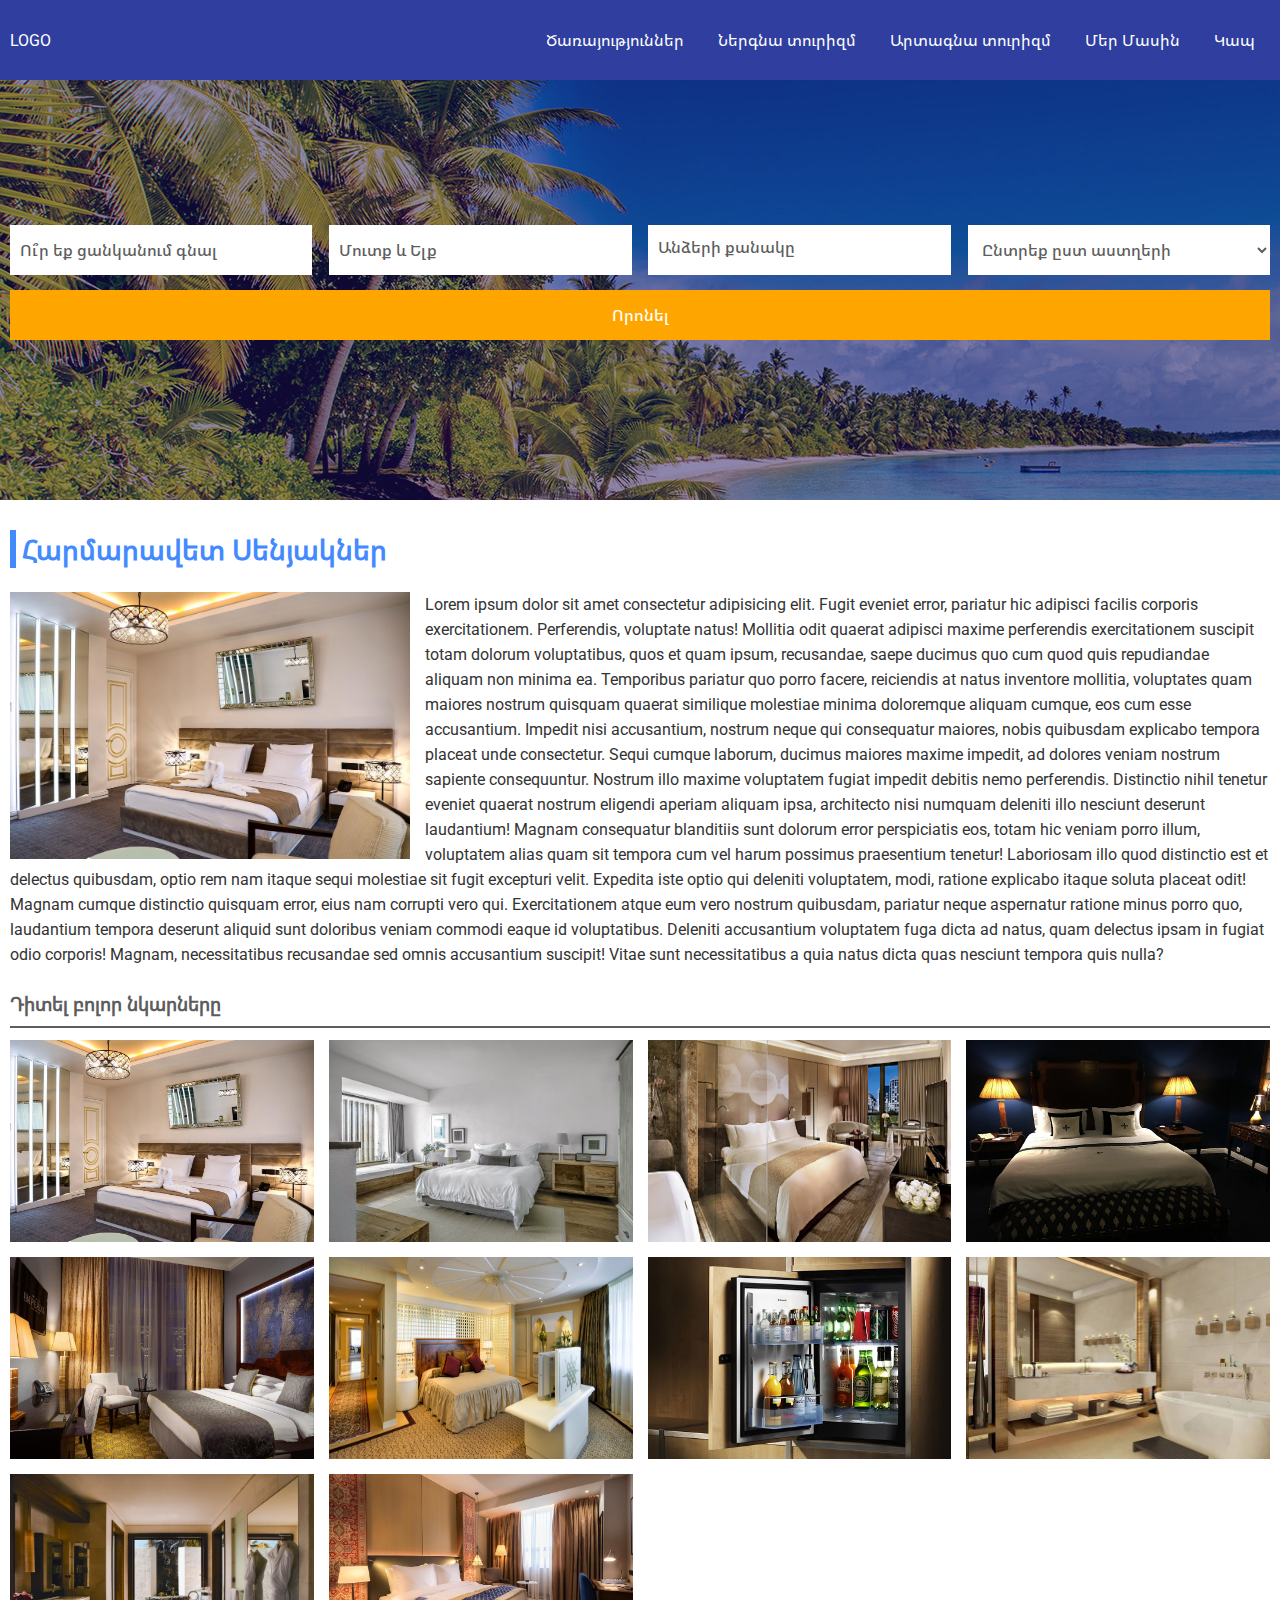
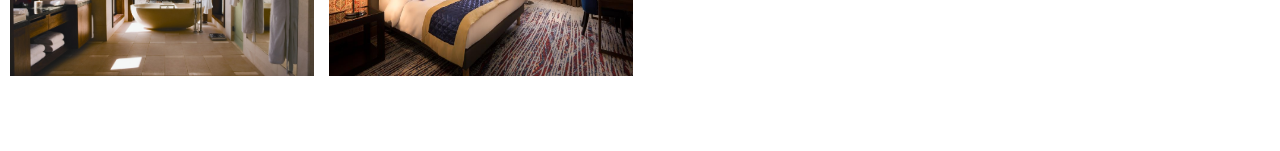
<file: service.html>
<!DOCTYPE html>
<html lang="en">
<head>
    <meta charset="UTF-8">
    <meta name="viewport" content="width=device-width, initial-scale=1.0">
    <title>Document</title>
    <link rel="stylesheet" href="./css/lg-transitions.min.css">
    <link rel="stylesheet" href="./css/lightgallery.css">
    <link rel="stylesheet" href="./css/style.css">
</head>
<body>
    <!-- navigation block start -->
    <nav>
        <section class="nav container">
            <!-- navigation logo -->
            <div class="logo">
                LOGO
            </div>
            <!-- navigation logo -->

            <!-- when screen witdth < 768px -->
            <div id="mobile_menu_btn">
                <?xml version="1.0" encoding="iso-8859-1"?>
                <svg version="1.1" id="Capa_1" xmlns="http://www.w3.org/2000/svg" xmlns:xlink="http://www.w3.org/1999/xlink" x="0px" y="0px"
                        viewBox="0 0 512 512" style="enable-background:new 0 0 512 512;" xml:space="preserve">
                    <g>
                        <g>
                            <path d="M492,236H20c-11.046,0-20,8.954-20,20c0,11.046,8.954,20,20,20h472c11.046,0,20-8.954,20-20S503.046,236,492,236z"/>
                        </g>
                    </g>
                    <g>
                        <g>
                            <path d="M492,76H20C8.954,76,0,84.954,0,96s8.954,20,20,20h472c11.046,0,20-8.954,20-20S503.046,76,492,76z"/>
                        </g>
                    </g>
                    <g>
                        <g>
                            <path d="M492,396H20c-11.046,0-20,8.954-20,20c0,11.046,8.954,20,20,20h472c11.046,0,20-8.954,20-20
                                C512,404.954,503.046,396,492,396z"/>
                        </g>
                    </g>
                    <g>
                    </g>
                    <g>
                    </g>
                    <g>
                    </g>
                    <g>
                    </g>
                    <g>
                    </g>
                    <g>
                    </g>
                    <g>
                    </g>
                    <g>
                    </g>
                    <g>
                    </g>
                    <g>
                    </g>
                    <g>
                    </g>
                    <g>
                    </g>
                    <g>
                    </g>
                    <g>
                    </g>
                    <g>
                    </g>
                </svg>
            </div>
            <!-- when screen witdth < 768px -->

            <!-- our site menu start -->
            <ul id="nav_menu">
                <li><a href="#">Ծառայություններ</a></li>
                <li><a href="#">Ներգնա տուրիզմ</a></li>
                <li><a href="#">Արտագնա տուրիզմ</a></li>
                <li><a href="#">Մեր Մասին</a></li>
                <li><a href="#">Կապ</a></li>
            </ul>
            <!-- our site menu end -->
        </section>
    </nav>
    <!-- navigation block end -->
    <!-- header block start -->
    <header style="background-image: url(./img/headerBG.jpg);">
        <section class="header container">
            <form action="#" name="filter">
                <input type="text" placeholder="Ու՞ր եք ցանկանում գնալ">
                <input type="text" placeholder="Մուտք և Ելք">

                <!-- member count block wrapper start -->
                <div class="member_count">
                    <p>Անձերի քանակը</p>

                    <!-- member count options start -->
                    <div class="member_count_options">
                        <!-- fot adulst 18+ -->
                        <div class="aduls mco_item">
                            Մեսահասակներ։ 
                            <div class="mco_counter">
                                <button data-minus>-</button>
                                <span data-resault>0</span>
                                <button data-plus>+</button>
                            </div>
                        </div>

                        <!-- fot child 18- -->
                        <div class="child mco_item">
                            Երեխաներ։ 
                            <div class="mco_counter">
                                <button data-minus>-</button>
                                <span data-resault>0</span>
                                <button data-plus>+</button>
                            </div>
                        </div>

                        <!-- fot rooms-->
                        <div class="room_count mco_item">
                            Սենյակի համար։ 
                            <div class="mco_counter">
                                <button data-minus>-</button>
                                <span data-resault>0</span>
                                <button data-plus>+</button>
                            </div>
                        </div>
                    </div>
                    <!-- member count options end -->
                </div>
                <!-- member count block wrapper end -->

                <select name="stars">
                    <option value="#" readonly>Ընտրեք ըստ աստղերի</option>
                    <option value="1">1 Աստղ</option>
                    <option value="2">2 Աստղ</option>
                    <option value="3">3 Աստղ</option>
                    <option value="4">4 Աստղ</option>
                    <option value="5">5 Աստղ</option>
                </select>
                <input type="submit" value="Որոնել">
            </form>
        </section>
    </header>
    <!-- header block end -->

    <!-- main block start -->
    <main>
        <section class="main container">

            <section class="services_more ms_style">
                <h1 class="title">Հարմարավետ Սենյակներ</h1>
                <div class="service_more_item">
                    <img src="img/service.jpg" alt="service cover">
                    <p>
                        Lorem ipsum dolor sit amet consectetur adipisicing elit. Fugit eveniet error, pariatur hic adipisci facilis corporis exercitationem. Perferendis, voluptate natus! Mollitia odit quaerat adipisci maxime perferendis exercitationem suscipit totam dolorum voluptatibus, quos et quam ipsum, recusandae, saepe ducimus quo cum quod quis repudiandae aliquam non minima ea. Temporibus pariatur quo porro facere, reiciendis at natus inventore mollitia, voluptates quam maiores nostrum quisquam quaerat similique molestiae minima doloremque aliquam cumque, eos cum esse accusantium. Impedit nisi accusantium, nostrum neque qui consequatur maiores, nobis quibusdam explicabo tempora placeat unde consectetur. Sequi cumque laborum, ducimus maiores maxime impedit, ad dolores veniam nostrum sapiente consequuntur. Nostrum illo maxime voluptatem fugiat impedit debitis nemo perferendis. Distinctio nihil tenetur eveniet quaerat nostrum eligendi aperiam aliquam ipsa, architecto nisi numquam deleniti illo nesciunt deserunt laudantium! Magnam consequatur blanditiis sunt dolorum error perspiciatis eos, totam hic veniam porro illum, voluptatem alias quam sit tempora cum vel harum possimus praesentium tenetur! Laboriosam illo quod distinctio est et delectus quibusdam, optio rem nam itaque sequi molestiae sit fugit excepturi velit. Expedita iste optio qui deleniti voluptatem, modi, ratione explicabo itaque soluta placeat odit! Magnam cumque distinctio quisquam error, eius nam corrupti vero qui. Exercitationem atque eum vero nostrum quibusdam, pariatur neque aspernatur ratione minus porro quo, laudantium tempora deserunt aliquid sunt doloribus veniam commodi eaque id voluptatibus. Deleniti accusantium voluptatem fuga dicta ad natus, quam delectus ipsam in fugiat odio corporis! Magnam, necessitatibus recusandae sed omnis accusantium suscipit! Vitae sunt necessitatibus a quia natus dicta quas nesciunt tempora quis nulla?
                    </p>
                </div>

                <h3 class="sub_title">Դիտել բոլոր նկարները</h3>
                <div class="service_more_photos" id="lightgallery">
                    <a href="img/service.jpg" class="service_more_photos_wrap">
                        <img src="img/service.jpg" alt="service photo">
                    </a>
                    <a href="img/photo1.jpg" class="service_more_photos_wrap">
                        <img src="img/photo1.jpg" alt="service photo">
                    </a>
                    <a href="img/photo2.jpg" class="service_more_photos_wrap">
                        <img src="img/photo2.jpg" alt="service photo">
                    </a>
                    <a href="img/photo3.jpg" class="service_more_photos_wrap">
                        <img src="img/photo3.jpg" alt="service photo">
                    </a>
                    <a href="img/photo4.jpg" class="service_more_photos_wrap">
                        <img src="img/photo4.jpg" alt="service photo">
                    </a>
                    <a href="img/photo5.jpg" class="service_more_photos_wrap">
                        <img src="img/photo5.jpg" alt="service photo">
                    </a>
                    <a href="img/photo6.jpg" class="service_more_photos_wrap">
                        <img src="img/photo6.jpg" alt="service photo">
                    </a>
                    <a href="img/photo7.jpg" class="service_more_photos_wrap">
                        <img src="img/photo7.jpg" alt="service photo">
                    </a>
                    <a href="img/photo9.jpg" class="service_more_photos_wrap">
                        <img src="img/photo9.jpg" alt="service photo">
                    </a>
                    <a href="img/photo10.jpg" class="service_more_photos_wrap">
                        <img src="img/photo10.jpg" alt="service photo">
                    </a>
                </div>

            </section>

        </section>
        
    </main>
    <!-- main block end -->

    <script src="./js/jquery-3.2.0.min.js"></script>
    <script src="./js/script.js"></script>

    <!-- lightgallery plugins -->
    <script src="./libs/lightgallery.min.js"></script>

    <!-- lightgallery plugin tool-->
    <script src="./libs/lg-thumbnail.min.js"></script>
    <script src="./libs/lg-share.min.js"></script>
    <script src="./libs/lg-zoom.min.js"></script>
    <script src="./libs/lg-pager.min.js"></script>
    <script src="./libs/lg-autoplay.min.js"></script>
    <script>
        lightGallery(document.getElementById('lightgallery'));
    </script>
</body>
</html>
</file>
<file: css/lightgallery.css>
@font-face {
  font-family: 'lg';
  src: url("../fonts/lg.eot?n1z373");
  src: url("../fonts/lg.eot?#iefixn1z373") format("embedded-opentype"), url("../fonts/lg.woff?n1z373") format("woff"), url("../fonts/lg.ttf?n1z373") format("truetype"), url("../fonts/lg.svg?n1z373#lg") format("svg");
  font-weight: normal;
  font-style: normal;
}
.lg-icon {
  font-family: 'lg';
  speak: none;
  font-style: normal;
  font-weight: normal;
  font-variant: normal;
  text-transform: none;
  line-height: 1;
  /* Better Font Rendering =========== */
  -webkit-font-smoothing: antialiased;
  -moz-osx-font-smoothing: grayscale;
}

.lg-actions .lg-next, .lg-actions .lg-prev {
  background-color: rgba(0, 0, 0, 0.45);
  border-radius: 2px;
  color: #999;
  cursor: pointer;
  display: block;
  font-size: 22px;
  margin-top: -10px;
  padding: 8px 10px 9px;
  position: absolute;
  top: 50%;
  z-index: 1080;
}
.lg-actions .lg-next.disabled, .lg-actions .lg-prev.disabled {
  pointer-events: none;
  opacity: 0.5;
}
.lg-actions .lg-next:hover, .lg-actions .lg-prev:hover {
  color: #FFF;
}
.lg-actions .lg-next {
  right: 20px;
}
.lg-actions .lg-next:before {
  content: "\e095";
}
.lg-actions .lg-prev {
  left: 20px;
}
.lg-actions .lg-prev:after {
  content: "\e094";
}

@-webkit-keyframes lg-right-end {
  0% {
    left: 0;
  }
  50% {
    left: -30px;
  }
  100% {
    left: 0;
  }
}
@-moz-keyframes lg-right-end {
  0% {
    left: 0;
  }
  50% {
    left: -30px;
  }
  100% {
    left: 0;
  }
}
@-ms-keyframes lg-right-end {
  0% {
    left: 0;
  }
  50% {
    left: -30px;
  }
  100% {
    left: 0;
  }
}
@keyframes lg-right-end {
  0% {
    left: 0;
  }
  50% {
    left: -30px;
  }
  100% {
    left: 0;
  }
}
@-webkit-keyframes lg-left-end {
  0% {
    left: 0;
  }
  50% {
    left: 30px;
  }
  100% {
    left: 0;
  }
}
@-moz-keyframes lg-left-end {
  0% {
    left: 0;
  }
  50% {
    left: 30px;
  }
  100% {
    left: 0;
  }
}
@-ms-keyframes lg-left-end {
  0% {
    left: 0;
  }
  50% {
    left: 30px;
  }
  100% {
    left: 0;
  }
}
@keyframes lg-left-end {
  0% {
    left: 0;
  }
  50% {
    left: 30px;
  }
  100% {
    left: 0;
  }
}
.lg-outer.lg-right-end .lg-object {
  -webkit-animation: lg-right-end 0.3s;
  -o-animation: lg-right-end 0.3s;
  animation: lg-right-end 0.3s;
  position: relative;
}
.lg-outer.lg-left-end .lg-object {
  -webkit-animation: lg-left-end 0.3s;
  -o-animation: lg-left-end 0.3s;
  animation: lg-left-end 0.3s;
  position: relative;
}

.lg-toolbar {
  z-index: 1082;
  left: 0;
  position: absolute;
  top: 0;
  width: 100%;
  background-color: rgba(0, 0, 0, 0.45);
}
.lg-toolbar .lg-icon {
  color: #999;
  cursor: pointer;
  float: right;
  font-size: 24px;
  height: 47px;
  line-height: 27px;
  padding: 10px 0;
  text-align: center;
  width: 50px;
  text-decoration: none !important;
  outline: medium none;
  -webkit-transition: color 0.2s linear;
  -o-transition: color 0.2s linear;
  transition: color 0.2s linear;
}
.lg-toolbar .lg-icon:hover {
  color: #FFF;
}
.lg-toolbar .lg-close:after {
  content: "\e070";
}
.lg-toolbar .lg-download:after {
  content: "\e0f2";
}

.lg-sub-html {
  background-color: rgba(0, 0, 0, 0.45);
  bottom: 0;
  color: #EEE;
  font-size: 16px;
  left: 0;
  padding: 10px 40px;
  position: fixed;
  right: 0;
  text-align: center;
  z-index: 1080;
}
.lg-sub-html h4 {
  margin: 0;
  font-size: 13px;
  font-weight: bold;
}
.lg-sub-html p {
  font-size: 12px;
  margin: 5px 0 0;
}

#lg-counter {
  color: #999;
  display: inline-block;
  font-size: 16px;
  padding-left: 20px;
  padding-top: 12px;
  vertical-align: middle;
}

.lg-toolbar, .lg-prev, .lg-next {
  opacity: 1;
  -webkit-transition: -webkit-transform 0.35s cubic-bezier(0, 0, 0.25, 1) 0s, opacity 0.35s cubic-bezier(0, 0, 0.25, 1) 0s, color 0.2s linear;
  -moz-transition: -moz-transform 0.35s cubic-bezier(0, 0, 0.25, 1) 0s, opacity 0.35s cubic-bezier(0, 0, 0.25, 1) 0s, color 0.2s linear;
  -o-transition: -o-transform 0.35s cubic-bezier(0, 0, 0.25, 1) 0s, opacity 0.35s cubic-bezier(0, 0, 0.25, 1) 0s, color 0.2s linear;
  transition: transform 0.35s cubic-bezier(0, 0, 0.25, 1) 0s, opacity 0.35s cubic-bezier(0, 0, 0.25, 1) 0s, color 0.2s linear;
}

.lg-hide-items .lg-prev {
  opacity: 0;
  -webkit-transform: translate3d(-10px, 0, 0);
  transform: translate3d(-10px, 0, 0);
}
.lg-hide-items .lg-next {
  opacity: 0;
  -webkit-transform: translate3d(10px, 0, 0);
  transform: translate3d(10px, 0, 0);
}
.lg-hide-items .lg-toolbar {
  opacity: 0;
  -webkit-transform: translate3d(0, -10px, 0);
  transform: translate3d(0, -10px, 0);
}

body:not(.lg-from-hash) .lg-outer.lg-start-zoom .lg-object {
  -webkit-transform: scale3d(0.5, 0.5, 0.5);
  transform: scale3d(0.5, 0.5, 0.5);
  opacity: 0;
  -webkit-transition: -webkit-transform 250ms cubic-bezier(0, 0, 0.25, 1) 0s, opacity 250ms cubic-bezier(0, 0, 0.25, 1) !important;
  -moz-transition: -moz-transform 250ms cubic-bezier(0, 0, 0.25, 1) 0s, opacity 250ms cubic-bezier(0, 0, 0.25, 1) !important;
  -o-transition: -o-transform 250ms cubic-bezier(0, 0, 0.25, 1) 0s, opacity 250ms cubic-bezier(0, 0, 0.25, 1) !important;
  transition: transform 250ms cubic-bezier(0, 0, 0.25, 1) 0s, opacity 250ms cubic-bezier(0, 0, 0.25, 1) !important;
  -webkit-transform-origin: 50% 50%;
  -moz-transform-origin: 50% 50%;
  -ms-transform-origin: 50% 50%;
  transform-origin: 50% 50%;
}
body:not(.lg-from-hash) .lg-outer.lg-start-zoom .lg-item.lg-complete .lg-object {
  -webkit-transform: scale3d(1, 1, 1);
  transform: scale3d(1, 1, 1);
  opacity: 1;
}

.lg-outer .lg-thumb-outer {
  background-color: #0D0A0A;
  bottom: 0;
  position: absolute;
  width: 100%;
  z-index: 1080;
  max-height: 350px;
  -webkit-transform: translate3d(0, 100%, 0);
  transform: translate3d(0, 100%, 0);
  -webkit-transition: -webkit-transform 0.25s cubic-bezier(0, 0, 0.25, 1) 0s;
  -moz-transition: -moz-transform 0.25s cubic-bezier(0, 0, 0.25, 1) 0s;
  -o-transition: -o-transform 0.25s cubic-bezier(0, 0, 0.25, 1) 0s;
  transition: transform 0.25s cubic-bezier(0, 0, 0.25, 1) 0s;
}
.lg-outer .lg-thumb-outer.lg-grab .lg-thumb-item {
  cursor: -webkit-grab;
  cursor: -moz-grab;
  cursor: -o-grab;
  cursor: -ms-grab;
  cursor: grab;
}
.lg-outer .lg-thumb-outer.lg-grabbing .lg-thumb-item {
  cursor: move;
  cursor: -webkit-grabbing;
  cursor: -moz-grabbing;
  cursor: -o-grabbing;
  cursor: -ms-grabbing;
  cursor: grabbing;
}
.lg-outer .lg-thumb-outer.lg-dragging .lg-thumb {
  -webkit-transition-duration: 0s !important;
  transition-duration: 0s !important;
}
.lg-outer.lg-thumb-open .lg-thumb-outer {
  -webkit-transform: translate3d(0, 0%, 0);
  transform: translate3d(0, 0%, 0);
}
.lg-outer .lg-thumb {
  padding: 10px 0;
  height: 100%;
  margin-bottom: -5px;
}
.lg-outer .lg-thumb-item {
  border-radius: 5px;
  cursor: pointer;
  float: left;
  overflow: hidden;
  height: 100%;
  border: 2px solid #FFF;
  border-radius: 4px;
  margin-bottom: 5px;
}
@media (min-width: 1025px) {
  .lg-outer .lg-thumb-item {
    -webkit-transition: border-color 0.25s ease;
    -o-transition: border-color 0.25s ease;
    transition: border-color 0.25s ease;
  }
}
.lg-outer .lg-thumb-item.active, .lg-outer .lg-thumb-item:hover {
  border-color: #a90707;
}
.lg-outer .lg-thumb-item img {
  width: 100%;
  height: 100%;
  object-fit: cover;
}
.lg-outer.lg-has-thumb .lg-item {
  padding-bottom: 120px;
}
.lg-outer.lg-can-toggle .lg-item {
  padding-bottom: 0;
}
.lg-outer.lg-pull-caption-up .lg-sub-html {
  -webkit-transition: bottom 0.25s ease;
  -o-transition: bottom 0.25s ease;
  transition: bottom 0.25s ease;
}
.lg-outer.lg-pull-caption-up.lg-thumb-open .lg-sub-html {
  bottom: 100px;
}
.lg-outer .lg-toggle-thumb {
  background-color: #0D0A0A;
  border-radius: 2px 2px 0 0;
  color: #999;
  cursor: pointer;
  font-size: 24px;
  height: 39px;
  line-height: 27px;
  padding: 5px 0;
  position: absolute;
  right: 20px;
  text-align: center;
  top: -39px;
  width: 50px;
}
.lg-outer .lg-toggle-thumb:after {
  content: "\e1ff";
}
.lg-outer .lg-toggle-thumb:hover {
  color: #FFF;
}

.lg-outer .lg-video-cont {
  display: inline-block;
  vertical-align: middle;
  max-width: 1140px;
  max-height: 100%;
  width: 100%;
  padding: 0 5px;
}
.lg-outer .lg-video {
  width: 100%;
  height: 0;
  padding-bottom: 56.25%;
  overflow: hidden;
  position: relative;
}
.lg-outer .lg-video .lg-object {
  display: inline-block;
  position: absolute;
  top: 0;
  left: 0;
  width: 100% !important;
  height: 100% !important;
}
.lg-outer .lg-video .lg-video-play {
  width: 84px;
  height: 59px;
  position: absolute;
  left: 50%;
  top: 50%;
  margin-left: -42px;
  margin-top: -30px;
  z-index: 1080;
  cursor: pointer;
}
.lg-outer .lg-has-vimeo .lg-video-play {
  background: url("../img/vimeo-play.png") no-repeat scroll 0 0 transparent;
}
.lg-outer .lg-has-vimeo:hover .lg-video-play {
  background: url("../img/vimeo-play.png") no-repeat scroll 0 -58px transparent;
}
.lg-outer .lg-has-html5 .lg-video-play {
  background: transparent url("../img/video-play.png") no-repeat scroll 0 0;
  height: 64px;
  margin-left: -32px;
  margin-top: -32px;
  width: 64px;
  opacity: 0.8;
}
.lg-outer .lg-has-html5:hover .lg-video-play {
  opacity: 1;
}
.lg-outer .lg-has-youtube .lg-video-play {
  background: url("../img/youtube-play.png") no-repeat scroll 0 0 transparent;
}
.lg-outer .lg-has-youtube:hover .lg-video-play {
  background: url("../img/youtube-play.png") no-repeat scroll 0 -60px transparent;
}
.lg-outer .lg-video-object {
  width: 100% !important;
  height: 100% !important;
  position: absolute;
  top: 0;
  left: 0;
}
.lg-outer .lg-has-video .lg-video-object {
  visibility: hidden;
}
.lg-outer .lg-has-video.lg-video-playing .lg-object, .lg-outer .lg-has-video.lg-video-playing .lg-video-play {
  display: none;
}
.lg-outer .lg-has-video.lg-video-playing .lg-video-object {
  visibility: visible;
}

.lg-progress-bar {
  background-color: #333;
  height: 5px;
  left: 0;
  position: absolute;
  top: 0;
  width: 100%;
  z-index: 1083;
  opacity: 0;
  -webkit-transition: opacity 0.08s ease 0s;
  -moz-transition: opacity 0.08s ease 0s;
  -o-transition: opacity 0.08s ease 0s;
  transition: opacity 0.08s ease 0s;
}
.lg-progress-bar .lg-progress {
  background-color: #a90707;
  height: 5px;
  width: 0;
}
.lg-progress-bar.lg-start .lg-progress {
  width: 100%;
}
.lg-show-autoplay .lg-progress-bar {
  opacity: 1;
}

.lg-autoplay-button:after {
  content: "\e01d";
}
.lg-show-autoplay .lg-autoplay-button:after {
  content: "\e01a";
}

.lg-outer.lg-css3.lg-zoom-dragging .lg-item.lg-complete.lg-zoomable .lg-img-wrap, .lg-outer.lg-css3.lg-zoom-dragging .lg-item.lg-complete.lg-zoomable .lg-image {
  -webkit-transition-duration: 0s;
  transition-duration: 0s;
}
.lg-outer.lg-use-transition-for-zoom .lg-item.lg-complete.lg-zoomable .lg-img-wrap {
  -webkit-transition: -webkit-transform 0.3s cubic-bezier(0, 0, 0.25, 1) 0s;
  -moz-transition: -moz-transform 0.3s cubic-bezier(0, 0, 0.25, 1) 0s;
  -o-transition: -o-transform 0.3s cubic-bezier(0, 0, 0.25, 1) 0s;
  transition: transform 0.3s cubic-bezier(0, 0, 0.25, 1) 0s;
}
.lg-outer.lg-use-left-for-zoom .lg-item.lg-complete.lg-zoomable .lg-img-wrap {
  -webkit-transition: left 0.3s cubic-bezier(0, 0, 0.25, 1) 0s, top 0.3s cubic-bezier(0, 0, 0.25, 1) 0s;
  -moz-transition: left 0.3s cubic-bezier(0, 0, 0.25, 1) 0s, top 0.3s cubic-bezier(0, 0, 0.25, 1) 0s;
  -o-transition: left 0.3s cubic-bezier(0, 0, 0.25, 1) 0s, top 0.3s cubic-bezier(0, 0, 0.25, 1) 0s;
  transition: left 0.3s cubic-bezier(0, 0, 0.25, 1) 0s, top 0.3s cubic-bezier(0, 0, 0.25, 1) 0s;
}
.lg-outer .lg-item.lg-complete.lg-zoomable .lg-img-wrap {
  -webkit-transform: translate3d(0, 0, 0);
  transform: translate3d(0, 0, 0);
  -webkit-backface-visibility: hidden;
  -moz-backface-visibility: hidden;
  backface-visibility: hidden;
}
.lg-outer .lg-item.lg-complete.lg-zoomable .lg-image {
  -webkit-transform: scale3d(1, 1, 1);
  transform: scale3d(1, 1, 1);
  -webkit-transition: -webkit-transform 0.3s cubic-bezier(0, 0, 0.25, 1) 0s, opacity 0.15s !important;
  -moz-transition: -moz-transform 0.3s cubic-bezier(0, 0, 0.25, 1) 0s, opacity 0.15s !important;
  -o-transition: -o-transform 0.3s cubic-bezier(0, 0, 0.25, 1) 0s, opacity 0.15s !important;
  transition: transform 0.3s cubic-bezier(0, 0, 0.25, 1) 0s, opacity 0.15s !important;
  -webkit-transform-origin: 0 0;
  -moz-transform-origin: 0 0;
  -ms-transform-origin: 0 0;
  transform-origin: 0 0;
  -webkit-backface-visibility: hidden;
  -moz-backface-visibility: hidden;
  backface-visibility: hidden;
}

#lg-zoom-in:after {
  content: "\e311";
}

#lg-actual-size {
  font-size: 20px;
}
#lg-actual-size:after {
  content: "\e033";
}

#lg-zoom-out {
  opacity: 0.5;
  pointer-events: none;
}
#lg-zoom-out:after {
  content: "\e312";
}
.lg-zoomed #lg-zoom-out {
  opacity: 1;
  pointer-events: auto;
}

.lg-outer .lg-pager-outer {
  bottom: 60px;
  left: 0;
  position: absolute;
  right: 0;
  text-align: center;
  z-index: 1080;
  height: 10px;
}
.lg-outer .lg-pager-outer.lg-pager-hover .lg-pager-cont {
  overflow: visible;
}
.lg-outer .lg-pager-cont {
  cursor: pointer;
  display: inline-block;
  overflow: hidden;
  position: relative;
  vertical-align: top;
  margin: 0 5px;
}
.lg-outer .lg-pager-cont:hover .lg-pager-thumb-cont {
  opacity: 1;
  -webkit-transform: translate3d(0, 0, 0);
  transform: translate3d(0, 0, 0);
}
.lg-outer .lg-pager-cont.lg-pager-active .lg-pager {
  box-shadow: 0 0 0 2px white inset;
}
.lg-outer .lg-pager-thumb-cont {
  background-color: #fff;
  color: #FFF;
  bottom: 100%;
  height: 83px;
  left: 0;
  margin-bottom: 20px;
  margin-left: -60px;
  opacity: 0;
  padding: 5px;
  position: absolute;
  width: 120px;
  border-radius: 3px;
  -webkit-transition: opacity 0.15s ease 0s, -webkit-transform 0.15s ease 0s;
  -moz-transition: opacity 0.15s ease 0s, -moz-transform 0.15s ease 0s;
  -o-transition: opacity 0.15s ease 0s, -o-transform 0.15s ease 0s;
  transition: opacity 0.15s ease 0s, transform 0.15s ease 0s;
  -webkit-transform: translate3d(0, 5px, 0);
  transform: translate3d(0, 5px, 0);
}
.lg-outer .lg-pager-thumb-cont img {
  width: 100%;
  height: 100%;
}
.lg-outer .lg-pager {
  background-color: rgba(255, 255, 255, 0.5);
  border-radius: 50%;
  box-shadow: 0 0 0 8px rgba(255, 255, 255, 0.7) inset;
  display: block;
  height: 12px;
  -webkit-transition: box-shadow 0.3s ease 0s;
  -o-transition: box-shadow 0.3s ease 0s;
  transition: box-shadow 0.3s ease 0s;
  width: 12px;
}
.lg-outer .lg-pager:hover, .lg-outer .lg-pager:focus {
  box-shadow: 0 0 0 8px white inset;
}
.lg-outer .lg-caret {
  border-left: 10px solid transparent;
  border-right: 10px solid transparent;
  border-top: 10px dashed;
  bottom: -10px;
  display: inline-block;
  height: 0;
  left: 50%;
  margin-left: -5px;
  position: absolute;
  vertical-align: middle;
  width: 0;
}

.lg-fullscreen:after {
  content: "\e20c";
}
.lg-fullscreen-on .lg-fullscreen:after {
  content: "\e20d";
}

.lg-outer #lg-dropdown-overlay {
  background-color: rgba(0, 0, 0, 0.25);
  bottom: 0;
  cursor: default;
  left: 0;
  position: fixed;
  right: 0;
  top: 0;
  z-index: 1081;
  opacity: 0;
  visibility: hidden;
  -webkit-transition: visibility 0s linear 0.18s, opacity 0.18s linear 0s;
  -o-transition: visibility 0s linear 0.18s, opacity 0.18s linear 0s;
  transition: visibility 0s linear 0.18s, opacity 0.18s linear 0s;
}
.lg-outer.lg-dropdown-active .lg-dropdown, .lg-outer.lg-dropdown-active #lg-dropdown-overlay {
  -webkit-transition-delay: 0s;
  transition-delay: 0s;
  -moz-transform: translate3d(0, 0px, 0);
  -o-transform: translate3d(0, 0px, 0);
  -ms-transform: translate3d(0, 0px, 0);
  -webkit-transform: translate3d(0, 0px, 0);
  transform: translate3d(0, 0px, 0);
  opacity: 1;
  visibility: visible;
}
.lg-outer.lg-dropdown-active #lg-share {
  color: #FFF;
}
.lg-outer .lg-dropdown {
  background-color: #fff;
  border-radius: 2px;
  font-size: 14px;
  list-style-type: none;
  margin: 0;
  padding: 10px 0;
  position: absolute;
  right: 0;
  text-align: left;
  top: 50px;
  opacity: 0;
  visibility: hidden;
  -moz-transform: translate3d(0, 5px, 0);
  -o-transform: translate3d(0, 5px, 0);
  -ms-transform: translate3d(0, 5px, 0);
  -webkit-transform: translate3d(0, 5px, 0);
  transform: translate3d(0, 5px, 0);
  -webkit-transition: -webkit-transform 0.18s linear 0s, visibility 0s linear 0.5s, opacity 0.18s linear 0s;
  -moz-transition: -moz-transform 0.18s linear 0s, visibility 0s linear 0.5s, opacity 0.18s linear 0s;
  -o-transition: -o-transform 0.18s linear 0s, visibility 0s linear 0.5s, opacity 0.18s linear 0s;
  transition: transform 0.18s linear 0s, visibility 0s linear 0.5s, opacity 0.18s linear 0s;
}
.lg-outer .lg-dropdown:after {
  content: "";
  display: block;
  height: 0;
  width: 0;
  position: absolute;
  border: 8px solid transparent;
  border-bottom-color: #FFF;
  right: 16px;
  top: -16px;
}
.lg-outer .lg-dropdown > li:last-child {
  margin-bottom: 0px;
}
.lg-outer .lg-dropdown > li:hover a, .lg-outer .lg-dropdown > li:hover .lg-icon {
  color: #333;
}
.lg-outer .lg-dropdown a {
  color: #333;
  display: block;
  white-space: pre;
  padding: 4px 12px;
  font-family: "Open Sans","Helvetica Neue",Helvetica,Arial,sans-serif;
  font-size: 12px;
}
.lg-outer .lg-dropdown a:hover {
  background-color: rgba(0, 0, 0, 0.07);
}
.lg-outer .lg-dropdown .lg-dropdown-text {
  display: inline-block;
  line-height: 1;
  margin-top: -3px;
  vertical-align: middle;
}
.lg-outer .lg-dropdown .lg-icon {
  color: #333;
  display: inline-block;
  float: none;
  font-size: 20px;
  height: auto;
  line-height: 1;
  margin-right: 8px;
  padding: 0;
  vertical-align: middle;
  width: auto;
}
.lg-outer #lg-share {
  position: relative;
}
.lg-outer #lg-share:after {
  content: "\e80d";
}
.lg-outer #lg-share-facebook .lg-icon {
  color: #3b5998;
}
.lg-outer #lg-share-facebook .lg-icon:after {
  content: "\e901";
}
.lg-outer #lg-share-twitter .lg-icon {
  color: #00aced;
}
.lg-outer #lg-share-twitter .lg-icon:after {
  content: "\e904";
}
.lg-outer #lg-share-googleplus .lg-icon {
  color: #dd4b39;
}
.lg-outer #lg-share-googleplus .lg-icon:after {
  content: "\e902";
}
.lg-outer #lg-share-pinterest .lg-icon {
  color: #cb2027;
}
.lg-outer #lg-share-pinterest .lg-icon:after {
  content: "\e903";
}

.group {
  *zoom: 1;
}

.group:before, .group:after {
  display: table;
  content: "";
  line-height: 0;
}

.group:after {
  clear: both;
}

.lg-outer {
  width: 100%;
  height: 100%;
  position: fixed;
  top: 0;
  left: 0;
  z-index: 1050;
  opacity: 0;
  -webkit-transition: opacity 0.15s ease 0s;
  -o-transition: opacity 0.15s ease 0s;
  transition: opacity 0.15s ease 0s;
}
.lg-outer * {
  -webkit-box-sizing: border-box;
  -moz-box-sizing: border-box;
  box-sizing: border-box;
}
.lg-outer.lg-visible {
  opacity: 1;
}
.lg-outer.lg-css3 .lg-item.lg-prev-slide, .lg-outer.lg-css3 .lg-item.lg-next-slide, .lg-outer.lg-css3 .lg-item.lg-current {
  -webkit-transition-duration: inherit !important;
  transition-duration: inherit !important;
  -webkit-transition-timing-function: inherit !important;
  transition-timing-function: inherit !important;
}
.lg-outer.lg-css3.lg-dragging .lg-item.lg-prev-slide, .lg-outer.lg-css3.lg-dragging .lg-item.lg-next-slide, .lg-outer.lg-css3.lg-dragging .lg-item.lg-current {
  -webkit-transition-duration: 0s !important;
  transition-duration: 0s !important;
  opacity: 1;
}
.lg-outer.lg-grab img.lg-object {
  cursor: -webkit-grab;
  cursor: -moz-grab;
  cursor: -o-grab;
  cursor: -ms-grab;
  cursor: grab;
}
.lg-outer.lg-grabbing img.lg-object {
  cursor: move;
  cursor: -webkit-grabbing;
  cursor: -moz-grabbing;
  cursor: -o-grabbing;
  cursor: -ms-grabbing;
  cursor: grabbing;
}
.lg-outer .lg {
  height: 100%;
  width: 100%;
  position: relative;
  overflow: hidden;
  margin-left: auto;
  margin-right: auto;
  max-width: 100%;
  max-height: 100%;
}
.lg-outer .lg-inner {
  width: 100%;
  height: 100%;
  position: absolute;
  left: 0;
  top: 0;
  white-space: nowrap;
}
.lg-outer .lg-item {
  background: url("../img/loading.gif") no-repeat scroll center center transparent;
  display: none !important;
}
.lg-outer.lg-css3 .lg-prev-slide, .lg-outer.lg-css3 .lg-current, .lg-outer.lg-css3 .lg-next-slide {
  display: inline-block !important;
}
.lg-outer.lg-css .lg-current {
  display: inline-block !important;
}
.lg-outer .lg-item, .lg-outer .lg-img-wrap {
  display: inline-block;
  text-align: center;
  position: absolute;
  width: 100%;
  height: 100%;
}
.lg-outer .lg-item:before, .lg-outer .lg-img-wrap:before {
  content: "";
  display: inline-block;
  height: 50%;
  width: 1px;
  margin-right: -1px;
}
.lg-outer .lg-img-wrap {
  position: absolute;
  padding: 0 5px;
  left: 0;
  right: 0;
  top: 0;
  bottom: 0;
}
.lg-outer .lg-item.lg-complete {
  background-image: none;
}
.lg-outer .lg-item.lg-current {
  z-index: 1060;
}
.lg-outer .lg-image {
  display: inline-block;
  vertical-align: middle;
  max-width: 100%;
  max-height: 100%;
  width: auto !important;
  height: auto !important;
}
.lg-outer.lg-show-after-load .lg-item .lg-object, .lg-outer.lg-show-after-load .lg-item .lg-video-play {
  opacity: 0;
  -webkit-transition: opacity 0.15s ease 0s;
  -o-transition: opacity 0.15s ease 0s;
  transition: opacity 0.15s ease 0s;
}
.lg-outer.lg-show-after-load .lg-item.lg-complete .lg-object, .lg-outer.lg-show-after-load .lg-item.lg-complete .lg-video-play {
  opacity: 1;
}
.lg-outer .lg-empty-html {
  display: none;
}
.lg-outer.lg-hide-download #lg-download {
  display: none;
}

.lg-backdrop {
  position: fixed;
  top: 0;
  left: 0;
  right: 0;
  bottom: 0;
  z-index: 1040;
  background-color: #000;
  opacity: 0;
  -webkit-transition: opacity 0.15s ease 0s;
  -o-transition: opacity 0.15s ease 0s;
  transition: opacity 0.15s ease 0s;
}
.lg-backdrop.in {
  opacity: 1;
}

.lg-css3.lg-no-trans .lg-prev-slide, .lg-css3.lg-no-trans .lg-next-slide, .lg-css3.lg-no-trans .lg-current {
  -webkit-transition: none 0s ease 0s !important;
  -moz-transition: none 0s ease 0s !important;
  -o-transition: none 0s ease 0s !important;
  transition: none 0s ease 0s !important;
}
.lg-css3.lg-use-css3 .lg-item {
  -webkit-backface-visibility: hidden;
  -moz-backface-visibility: hidden;
  backface-visibility: hidden;
}
.lg-css3.lg-use-left .lg-item {
  -webkit-backface-visibility: hidden;
  -moz-backface-visibility: hidden;
  backface-visibility: hidden;
}
.lg-css3.lg-fade .lg-item {
  opacity: 0;
}
.lg-css3.lg-fade .lg-item.lg-current {
  opacity: 1;
}
.lg-css3.lg-fade .lg-item.lg-prev-slide, .lg-css3.lg-fade .lg-item.lg-next-slide, .lg-css3.lg-fade .lg-item.lg-current {
  -webkit-transition: opacity 0.1s ease 0s;
  -moz-transition: opacity 0.1s ease 0s;
  -o-transition: opacity 0.1s ease 0s;
  transition: opacity 0.1s ease 0s;
}
.lg-css3.lg-slide.lg-use-css3 .lg-item {
  opacity: 0;
}
.lg-css3.lg-slide.lg-use-css3 .lg-item.lg-prev-slide {
  -webkit-transform: translate3d(-100%, 0, 0);
  transform: translate3d(-100%, 0, 0);
}
.lg-css3.lg-slide.lg-use-css3 .lg-item.lg-next-slide {
  -webkit-transform: translate3d(100%, 0, 0);
  transform: translate3d(100%, 0, 0);
}
.lg-css3.lg-slide.lg-use-css3 .lg-item.lg-current {
  -webkit-transform: translate3d(0, 0, 0);
  transform: translate3d(0, 0, 0);
  opacity: 1;
}
.lg-css3.lg-slide.lg-use-css3 .lg-item.lg-prev-slide, .lg-css3.lg-slide.lg-use-css3 .lg-item.lg-next-slide, .lg-css3.lg-slide.lg-use-css3 .lg-item.lg-current {
  -webkit-transition: -webkit-transform 1s cubic-bezier(0, 0, 0.25, 1) 0s, opacity 0.1s ease 0s;
  -moz-transition: -moz-transform 1s cubic-bezier(0, 0, 0.25, 1) 0s, opacity 0.1s ease 0s;
  -o-transition: -o-transform 1s cubic-bezier(0, 0, 0.25, 1) 0s, opacity 0.1s ease 0s;
  transition: transform 1s cubic-bezier(0, 0, 0.25, 1) 0s, opacity 0.1s ease 0s;
}
.lg-css3.lg-slide.lg-use-left .lg-item {
  opacity: 0;
  position: absolute;
  left: 0;
}
.lg-css3.lg-slide.lg-use-left .lg-item.lg-prev-slide {
  left: -100%;
}
.lg-css3.lg-slide.lg-use-left .lg-item.lg-next-slide {
  left: 100%;
}
.lg-css3.lg-slide.lg-use-left .lg-item.lg-current {
  left: 0;
  opacity: 1;
}
.lg-css3.lg-slide.lg-use-left .lg-item.lg-prev-slide, .lg-css3.lg-slide.lg-use-left .lg-item.lg-next-slide, .lg-css3.lg-slide.lg-use-left .lg-item.lg-current {
  -webkit-transition: left 1s cubic-bezier(0, 0, 0.25, 1) 0s, opacity 0.1s ease 0s;
  -moz-transition: left 1s cubic-bezier(0, 0, 0.25, 1) 0s, opacity 0.1s ease 0s;
  -o-transition: left 1s cubic-bezier(0, 0, 0.25, 1) 0s, opacity 0.1s ease 0s;
  transition: left 1s cubic-bezier(0, 0, 0.25, 1) 0s, opacity 0.1s ease 0s;
}
</file>
<file: css/style.css>
@import url("https://fonts.googleapis.com/css2?family=Roboto&display=swap");
* {
  margin: 0;
  padding: 0;
  -webkit-box-sizing: border-box;
          box-sizing: border-box;
  outline: 0;
  list-style-position: inside;
}

.lg-backdrop {
  z-index: 99999 !important;
}

.lg-outer {
  z-index: 99999 !important;
}

@font-face {
  font-family: noto-sans-bold;
  src: url("../fonts/NotoSansArmenian-Bold.ttf");
}

@font-face {
  font-family: noto-sans-regular;
  src: url("../fonts/NotoSansArmenian-Regular.ttf");
}

@font-face {
  font-family: noto-sans-medium;
  src: url("../fonts/NotoSansArmenian-Medium.ttf");
}

@font-face {
  font-family: noto-sans-light;
  src: url("../fonts/NotoSansArmenian-Light.ttf");
}

@font-face {
  font-family: noto-sans-thin;
  src: url("../fonts/NotoSansArmenian-Thin.ttf");
}

p {
  line-height: 25px;
}

.container {
  max-width: 1280px;
  margin: 0 auto;
  padding: 10px;
}

.title {
  font-size: 28px;
  color: #448AFF;
  position: relative;
  padding-left: 12px;
  margin-bottom: 24px;
  width: 100%;
}

.title::before {
  content: '';
  position: absolute;
  left: 0;
  height: 100%;
  width: 6px;
  background: #448AFF;
}

.sub_title {
  color: #5d5d5d;
  padding-bottom: 10px;
  border-bottom: 2px solid #5d5d5d;
  margin: 24px 0px 12px 0px;
}

.ms_style {
  margin: 20px 0px 50px 0px;
}

body {
  color: #333;
  font-family: noto-sans-regular, 'Roboto', sans-serif;
}

nav {
  background: #303F9F;
  position: fixed;
  z-index: 99998;
  width: 100%;
}

nav .nav {
  display: -webkit-box;
  display: -ms-flexbox;
  display: flex;
  -webkit-box-pack: justify;
      -ms-flex-pack: justify;
          justify-content: space-between;
  -webkit-box-align: center;
      -ms-flex-align: center;
          align-items: center;
  padding: 0px 10px;
}

nav .nav .logo {
  color: #fff;
}

nav .nav #mobile_menu_btn {
  display: none;
  cursor: pointer;
}

nav .nav #mobile_menu_btn svg {
  width: 30px;
  fill: #fff;
}

nav .nav #nav_menu li {
  display: inline-block;
  list-style-type: none;
}

nav .nav #nav_menu li a {
  display: -webkit-box;
  display: -ms-flexbox;
  display: flex;
  min-height: 80px;
  -webkit-box-align: center;
      -ms-flex-align: center;
          align-items: center;
  color: #fff;
  text-decoration: none;
  padding: 0px 15px;
}

nav .nav #nav_menu li a:hover {
  background: #3F51B5;
}

@media screen and (max-width: 1024px) {
  nav .nav #nav_menu li a {
    padding: 0px 8px;
  }
}

@media screen and (max-width: 768px) {
  nav .nav {
    position: relative;
    min-height: 80px;
  }
  nav .nav .logo {
    -webkit-box-ordinal-group: 3;
        -ms-flex-order: 2;
            order: 2;
  }
  nav .nav #mobile_menu_btn {
    display: block;
    -webkit-box-ordinal-group: 2;
        -ms-flex-order: 1;
            order: 1;
  }
  nav .nav #nav_menu {
    position: absolute;
    top: 80px;
    left: 0;
    width: 100%;
    max-width: 320px;
    background: #3F51B5;
    -webkit-transform: translateX(-500px);
            transform: translateX(-500px);
    -webkit-transition: all 0.5s;
    transition: all 0.5s;
  }
  nav .nav #nav_menu.menu_active {
    -webkit-transform: translateX(0px);
            transform: translateX(0px);
    -webkit-transition: all 0.5s;
    transition: all 0.5s;
  }
  nav .nav #nav_menu li {
    display: block;
  }
  nav .nav #nav_menu li a {
    min-height: 50px;
  }
  nav .nav #nav_menu li a:hover {
    background: rgba(255, 255, 255, 0.1);
  }
}

header {
  position: relative;
  background-repeat: no-repeat;
  background-size: cover;
  background-position: 0% 0%;
  background-attachment: fixed;
  height: 500px;
  padding-top: 80px;
  overflow: hidden;
}

header::before {
  content: '';
  position: absolute;
  width: 100%;
  height: 100%;
  background: rgba(28, 16, 99, 0.5);
  z-index: 1;
}

header .header {
  position: relative;
  z-index: 1;
}

header .header form {
  display: -webkit-box;
  display: -ms-flexbox;
  display: flex;
  -ms-flex-wrap: wrap;
      flex-wrap: wrap;
  -webkit-box-pack: justify;
      -ms-flex-pack: justify;
          justify-content: space-between;
  -webkit-box-align: start;
      -ms-flex-align: start;
          align-items: flex-start;
  -ms-flex-line-pack: center;
      align-content: center;
  height: 400px;
}

header .header form input, header .header form .member_count, header .header form select {
  padding: 10px;
  background: #fff;
  border: none;
  -ms-flex-preferred-size: 24%;
      flex-basis: 24%;
  font-size: 16px;
  font-family: noto-sans-medium;
  margin-bottom: 15px;
  color: #5d5d5d;
  min-height: 50px;
}

header .header form input::-webkit-input-placeholder, header .header form .member_count::-webkit-input-placeholder, header .header form select::-webkit-input-placeholder {
  color: #5d5d5d;
}

header .header form input:-ms-input-placeholder, header .header form .member_count:-ms-input-placeholder, header .header form select:-ms-input-placeholder {
  color: #5d5d5d;
}

header .header form input::-ms-input-placeholder, header .header form .member_count::-ms-input-placeholder, header .header form select::-ms-input-placeholder {
  color: #5d5d5d;
}

header .header form input::placeholder, header .header form .member_count::placeholder, header .header form select::placeholder {
  color: #5d5d5d;
}

header .header form input[type="submit"], header .header form .member_count[type="submit"], header .header form select[type="submit"] {
  -ms-flex-preferred-size: 100%;
      flex-basis: 100%;
  background: orange;
  border-color: orange;
  color: #fff;
  cursor: pointer;
}

@media screen and (max-width: 940px) {
  header .header form input, header .header form .member_count, header .header form select {
    -ms-flex-preferred-size: 49%;
        flex-basis: 49%;
  }
}

@media screen and (max-width: 580px) {
  header .header form input, header .header form .member_count, header .header form select {
    -ms-flex-preferred-size: 100%;
        flex-basis: 100%;
  }
}

header .header form .member_count {
  position: relative;
  cursor: pointer;
}

header .header form .member_count .member_count_options {
  display: none;
  position: absolute;
  top: 48px;
  left: 0px;
  right: 0;
  background: #fff;
  width: 100%;
  padding: 5px;
  border-top: 2px solid #BDBDBD;
}

header .header form .member_count .member_count_options.member_count_active {
  display: block;
}

header .header form .member_count .member_count_options .mco_item {
  margin: 8px 0px;
  display: -webkit-box;
  display: -ms-flexbox;
  display: flex;
  -webkit-box-pack: justify;
      -ms-flex-pack: justify;
          justify-content: space-between;
}

header .header form .member_count .member_count_options .mco_item .mco_counter button {
  padding: 5px 10px;
  background: #C5CAE9;
  color: #fff;
  border: none;
  cursor: pointer;
}

main .main .services .services_items {
  display: -webkit-box;
  display: -ms-flexbox;
  display: flex;
  -webkit-box-orient: horizontal;
  -webkit-box-direction: normal;
      -ms-flex-flow: row wrap;
          flex-flow: row wrap;
  -webkit-box-pack: justify;
      -ms-flex-pack: justify;
          justify-content: space-between;
}

main .main .services .services_items .service_item {
  position: relative;
  -ms-flex-preferred-size: 24%;
      flex-basis: 24%;
  margin-bottom: 15px;
}

main .main .services .services_items .service_item img {
  display: block;
  width: 100%;
  height: 100%;
}

main .main .services .services_items .service_item .service_items_text {
  display: -webkit-box;
  display: -ms-flexbox;
  display: flex;
  -webkit-box-orient: vertical;
  -webkit-box-direction: normal;
      -ms-flex-flow: column;
          flex-flow: column;
  -webkit-box-pack: center;
      -ms-flex-pack: center;
          justify-content: center;
  -webkit-box-align: center;
      -ms-flex-align: center;
          align-items: center;
  position: absolute;
  width: 100%;
  height: 100%;
  top: 0;
  left: 0;
  background: #303f9fc4;
  color: #fff;
  opacity: 0;
  -webkit-transition: .5s;
  transition: .5s;
  text-align: center;
}

main .main .services .services_items .service_item .service_items_text h3 {
  font-size: 20px;
  margin: 8px;
}

main .main .services .services_items .service_item .service_items_text p {
  font-size: 16px;
  margin-bottom: 14px;
}

main .main .services .services_items .service_item .service_items_text a {
  display: block;
  background: #fff;
  padding: 8px 15px;
  width: -webkit-fit-content;
  width: -moz-fit-content;
  width: fit-content;
  color: #303F9F;
  text-decoration: none;
  font-size: 14px;
}

@media screen and (max-width: 1280px) {
  main .main .services .services_items .service_item .service_items_text h3 {
    font-size: 18px;
  }
  main .main .services .services_items .service_item .service_items_text p {
    font-size: 15px;
  }
  main .main .services .services_items .service_item .service_items_text a {
    padding: 5px 12px;
  }
}

@media screen and (max-width: 1140px) {
  main .main .services .services_items .service_item .service_items_text h3 {
    font-size: 17px;
  }
  main .main .services .services_items .service_item .service_items_text p {
    font-size: 14px;
    margin-bottom: 8px;
  }
  main .main .services .services_items .service_item .service_items_text a {
    padding: 5px 12px;
  }
}

@media screen and (max-width: 520px) {
  main .main .services .services_items .service_item .service_items_text h3 {
    font-size: 18px;
  }
  main .main .services .services_items .service_item .service_items_text p {
    font-size: 15px;
  }
  main .main .services .services_items .service_item .service_items_text a {
    padding: 5px 12px;
  }
}

@media screen and (max-width: 420px) {
  main .main .services .services_items .service_item .service_items_text h3 {
    font-size: 16px;
  }
  main .main .services .services_items .service_item .service_items_text p {
    font-size: 13px;
  }
  main .main .services .services_items .service_item .service_items_text a {
    padding: 4px 8px;
  }
}

main .main .services .services_items .service_item:hover .service_items_text {
  opacity: 1;
}

@media screen and (max-width: 1024px) {
  main .main .services .services_items .service_item {
    -ms-flex-preferred-size: calc(100% / 2 - 8px);
        flex-basis: calc(100% / 2 - 8px);
    margin-bottom: 16px;
  }
}

@media screen and (max-width: 580px) {
  main .main .services .services_items .service_item {
    -ms-flex-preferred-size: 100%;
        flex-basis: 100%;
  }
}

main .main .offer_items {
  display: -webkit-box;
  display: -ms-flexbox;
  display: flex;
  -webkit-box-orient: horizontal;
  -webkit-box-direction: normal;
      -ms-flex-flow: row wrap;
          flex-flow: row wrap;
  -webkit-box-pack: justify;
      -ms-flex-pack: justify;
          justify-content: space-between;
}

main .main .offer_items .offer_item {
  -ms-flex-preferred-size: 32.5%;
      flex-basis: 32.5%;
  background: #3F51B5;
  color: #fff;
  padding: 20px;
  border-radius: 40px 0px;
  position: relative;
}

main .main .offer_items .offer_item h3 {
  margin-bottom: 10px;
}

main .main .offer_items .offer_item button {
  margin-top: 20px;
  padding: 10px 20px;
  cursor: pointer;
  background: transparent;
  border: 2px solid #fff;
  color: #fff;
  -webkit-transition: all .5s;
  transition: all .5s;
}

main .main .offer_items .offer_item button:hover {
  background: rgba(255, 255, 255, 0.5);
}

@media screen and (max-width: 768px) {
  main .main .offer_items .offer_item {
    -ms-flex-preferred-size: 100%;
        flex-basis: 100%;
    margin-bottom: 20px;
  }
}

main .main .services_more .service_more_item img {
  display: block;
  max-width: 400px;
  float: left;
  margin-right: 15px;
}

@media screen and (max-width: 580px) {
  main .main .services_more .service_more_item img {
    float: none;
    max-width: 100%;
    margin-right: 0px;
  }
}

main .main .services_more .service_more_photos {
  display: -webkit-box;
  display: -ms-flexbox;
  display: flex;
  -webkit-box-orient: horizontal;
  -webkit-box-direction: normal;
      -ms-flex-flow: row wrap;
          flex-flow: row wrap;
  -webkit-box-pack: start;
      -ms-flex-pack: start;
          justify-content: flex-start;
  margin-right: 0px;
  margin-left: -15px;
}

main .main .services_more .service_more_photos .service_more_photos_wrap {
  margin-right: 0px;
  margin-left: 15px;
  -ms-flex-preferred-size: calc(100% / 4 - 15px);
      flex-basis: calc(100% / 4 - 15px);
  max-height: 202px;
  overflow: hidden;
  margin-bottom: 15px;
}

main .main .services_more .service_more_photos .service_more_photos_wrap img {
  display: block;
  width: 100%;
  height: 100%;
}

@media screen and (max-width: 1024px) {
  main .main .services_more .service_more_photos .service_more_photos_wrap {
    -ms-flex-preferred-size: calc(100% / 3 - 15px);
        flex-basis: calc(100% / 3 - 15px);
  }
}

@media screen and (max-width: 768px) {
  main .main .services_more .service_more_photos .service_more_photos_wrap {
    -ms-flex-preferred-size: calc(100% / 2 - 15px);
        flex-basis: calc(100% / 2 - 15px);
    max-height: 300px;
  }
}

@media screen and (max-width: 580px) {
  main .main .services_more .service_more_photos .service_more_photos_wrap {
    -ms-flex-preferred-size: calc(100% / 1);
        flex-basis: calc(100% / 1);
    max-height: unset;
  }
}

.modal {
  display: none;
  -webkit-box-pack: center;
      -ms-flex-pack: center;
          justify-content: center;
  -webkit-box-align: center;
      -ms-flex-align: center;
          align-items: center;
  position: fixed;
  top: 0;
  left: 0;
  width: 100%;
  height: 100%;
  background: rgba(0, 0, 0, 0.8);
  z-index: 99999;
}

.modal form {
  background: #fff;
  padding: 20px;
  margin: 0 20px;
  -ms-flex-preferred-size: 500px;
      flex-basis: 500px;
  position: relative;
}

.modal form [data-close] {
  position: absolute;
  top: 11px;
  right: 0;
  width: 35px;
  height: 35px;
  cursor: pointer;
}

.modal form [data-close] svg {
  width: 25px;
  height: 25px;
  fill: #e90101;
}

.modal form h3 {
  margin-top: 0px;
}

.modal form [data-offerPrice] {
  font-size: 14px;
  margin-bottom: 8px;
}

.modal form [data-offerPrice] span {
  color: #e90101;
}

.modal form input {
  display: block;
  width: 100%;
  padding: 10px;
  margin-bottom: 15px;
  border: 1px solid #ccc;
}

.modal form input::-webkit-input-placeholder {
  color: #5d5d5d;
}

.modal form input:-ms-input-placeholder {
  color: #5d5d5d;
}

.modal form input::-ms-input-placeholder {
  color: #5d5d5d;
}

.modal form input::placeholder {
  color: #5d5d5d;
}

.modal form input[type="submit"] {
  background: #3F51B5;
  color: #fff;
  border-color: #3F51B5;
  cursor: pointer;
}
/*# sourceMappingURL=style.css.map */

/*Կարծիքներ start*/
.reviews{
  display: flex;
}
.review{
  position: relative;
  width: 200px;
  height: 200px;
  border: 2px solid #3F51B5;
  margin: 5px 5px 5px 5px;
}

.review > p{
  font-size: 14px;
  font-weight: bold;
  padding: 7px;
  text-align: center;
}
h3{
  color:#3F51B5;
}

/*Կարծիքներ end*/
</file>
<file: css/lg-transitions.min.css>
.lg-css3.lg-zoom-in .lg-item{opacity:0}.lg-css3.lg-zoom-in .lg-item.lg-next-slide,.lg-css3.lg-zoom-in .lg-item.lg-prev-slide{-webkit-transform:scale3d(1.3,1.3,1.3);transform:scale3d(1.3,1.3,1.3)}.lg-css3.lg-zoom-in .lg-item.lg-current{-webkit-transform:scale3d(1,1,1);transform:scale3d(1,1,1);opacity:1}.lg-css3.lg-zoom-in .lg-item.lg-current,.lg-css3.lg-zoom-in .lg-item.lg-next-slide,.lg-css3.lg-zoom-in .lg-item.lg-prev-slide{-webkit-transition:-webkit-transform 1s cubic-bezier(0,0,.25,1) 0s,opacity 1s ease 0s;-moz-transition:-moz-transform 1s cubic-bezier(0,0,.25,1) 0s,opacity 1s ease 0s;-o-transition:-o-transform 1s cubic-bezier(0,0,.25,1) 0s,opacity 1s ease 0s;transition:transform 1s cubic-bezier(0,0,.25,1) 0s,opacity 1s ease 0s}.lg-css3.lg-zoom-in-big .lg-item{opacity:0}.lg-css3.lg-zoom-in-big .lg-item.lg-next-slide,.lg-css3.lg-zoom-in-big .lg-item.lg-prev-slide{-webkit-transform:scale3d(2,2,2);transform:scale3d(2,2,2)}.lg-css3.lg-zoom-in-big .lg-item.lg-current{-webkit-transform:scale3d(1,1,1);transform:scale3d(1,1,1);opacity:1}.lg-css3.lg-zoom-in-big .lg-item.lg-current,.lg-css3.lg-zoom-in-big .lg-item.lg-next-slide,.lg-css3.lg-zoom-in-big .lg-item.lg-prev-slide{-webkit-transition:-webkit-transform 1s cubic-bezier(0,0,.25,1) 0s,opacity 1s ease 0s;-moz-transition:-moz-transform 1s cubic-bezier(0,0,.25,1) 0s,opacity 1s ease 0s;-o-transition:-o-transform 1s cubic-bezier(0,0,.25,1) 0s,opacity 1s ease 0s;transition:transform 1s cubic-bezier(0,0,.25,1) 0s,opacity 1s ease 0s}.lg-css3.lg-zoom-out .lg-item{opacity:0}.lg-css3.lg-zoom-out .lg-item.lg-next-slide,.lg-css3.lg-zoom-out .lg-item.lg-prev-slide{-webkit-transform:scale3d(.7,.7,.7);transform:scale3d(.7,.7,.7)}.lg-css3.lg-zoom-out .lg-item.lg-current{-webkit-transform:scale3d(1,1,1);transform:scale3d(1,1,1);opacity:1}.lg-css3.lg-zoom-out .lg-item.lg-current,.lg-css3.lg-zoom-out .lg-item.lg-next-slide,.lg-css3.lg-zoom-out .lg-item.lg-prev-slide{-webkit-transition:-webkit-transform 1s cubic-bezier(0,0,.25,1) 0s,opacity 1s ease 0s;-moz-transition:-moz-transform 1s cubic-bezier(0,0,.25,1) 0s,opacity 1s ease 0s;-o-transition:-o-transform 1s cubic-bezier(0,0,.25,1) 0s,opacity 1s ease 0s;transition:transform 1s cubic-bezier(0,0,.25,1) 0s,opacity 1s ease 0s}.lg-css3.lg-zoom-out-big .lg-item{opacity:0}.lg-css3.lg-zoom-out-big .lg-item.lg-next-slide,.lg-css3.lg-zoom-out-big .lg-item.lg-prev-slide{-webkit-transform:scale3d(0,0,0);transform:scale3d(0,0,0)}.lg-css3.lg-zoom-out-big .lg-item.lg-current{-webkit-transform:scale3d(1,1,1);transform:scale3d(1,1,1);opacity:1}.lg-css3.lg-zoom-out-big .lg-item.lg-current,.lg-css3.lg-zoom-out-big .lg-item.lg-next-slide,.lg-css3.lg-zoom-out-big .lg-item.lg-prev-slide{-webkit-transition:-webkit-transform 1s cubic-bezier(0,0,.25,1) 0s,opacity 1s ease 0s;-moz-transition:-moz-transform 1s cubic-bezier(0,0,.25,1) 0s,opacity 1s ease 0s;-o-transition:-o-transform 1s cubic-bezier(0,0,.25,1) 0s,opacity 1s ease 0s;transition:transform 1s cubic-bezier(0,0,.25,1) 0s,opacity 1s ease 0s}.lg-css3.lg-zoom-out-in .lg-item{opacity:0}.lg-css3.lg-zoom-out-in .lg-item.lg-prev-slide{-webkit-transform:scale3d(0,0,0);transform:scale3d(0,0,0)}.lg-css3.lg-zoom-out-in .lg-item.lg-next-slide{-webkit-transform:scale3d(2,2,2);transform:scale3d(2,2,2)}.lg-css3.lg-zoom-out-in .lg-item.lg-current{-webkit-transform:scale3d(1,1,1);transform:scale3d(1,1,1);opacity:1}.lg-css3.lg-zoom-out-in .lg-item.lg-current,.lg-css3.lg-zoom-out-in .lg-item.lg-next-slide,.lg-css3.lg-zoom-out-in .lg-item.lg-prev-slide{-webkit-transition:-webkit-transform 1s cubic-bezier(0,0,.25,1) 0s,opacity 1s ease 0s;-moz-transition:-moz-transform 1s cubic-bezier(0,0,.25,1) 0s,opacity 1s ease 0s;-o-transition:-o-transform 1s cubic-bezier(0,0,.25,1) 0s,opacity 1s ease 0s;transition:transform 1s cubic-bezier(0,0,.25,1) 0s,opacity 1s ease 0s}.lg-css3.lg-zoom-in-out .lg-item{opacity:0}.lg-css3.lg-zoom-in-out .lg-item.lg-prev-slide{-webkit-transform:scale3d(2,2,2);transform:scale3d(2,2,2)}.lg-css3.lg-zoom-in-out .lg-item.lg-next-slide{-webkit-transform:scale3d(0,0,0);transform:scale3d(0,0,0)}.lg-css3.lg-zoom-in-out .lg-item.lg-current{-webkit-transform:scale3d(1,1,1);transform:scale3d(1,1,1);opacity:1}.lg-css3.lg-zoom-in-out .lg-item.lg-current,.lg-css3.lg-zoom-in-out .lg-item.lg-next-slide,.lg-css3.lg-zoom-in-out .lg-item.lg-prev-slide{-webkit-transition:-webkit-transform 1s cubic-bezier(0,0,.25,1) 0s,opacity 1s ease 0s;-moz-transition:-moz-transform 1s cubic-bezier(0,0,.25,1) 0s,opacity 1s ease 0s;-o-transition:-o-transform 1s cubic-bezier(0,0,.25,1) 0s,opacity 1s ease 0s;transition:transform 1s cubic-bezier(0,0,.25,1) 0s,opacity 1s ease 0s}.lg-css3.lg-soft-zoom .lg-item{opacity:0}.lg-css3.lg-soft-zoom .lg-item.lg-prev-slide{-webkit-transform:scale3d(1.1,1.1,1.1);transform:scale3d(1.1,1.1,1.1)}.lg-css3.lg-soft-zoom .lg-item.lg-next-slide{-webkit-transform:scale3d(.9,.9,.9);transform:scale3d(.9,.9,.9)}.lg-css3.lg-soft-zoom .lg-item.lg-current{-webkit-transform:scale3d(1,1,1);transform:scale3d(1,1,1);opacity:1}.lg-css3.lg-soft-zoom .lg-item.lg-current,.lg-css3.lg-soft-zoom .lg-item.lg-next-slide,.lg-css3.lg-soft-zoom .lg-item.lg-prev-slide{-webkit-transition:-webkit-transform 1s cubic-bezier(0,0,.25,1) 0s,opacity 1s ease 0s;-moz-transition:-moz-transform 1s cubic-bezier(0,0,.25,1) 0s,opacity 1s ease 0s;-o-transition:-o-transform 1s cubic-bezier(0,0,.25,1) 0s,opacity 1s ease 0s;transition:transform 1s cubic-bezier(0,0,.25,1) 0s,opacity 1s ease 0s}.lg-css3.lg-scale-up .lg-item{opacity:0}.lg-css3.lg-scale-up .lg-item.lg-next-slide,.lg-css3.lg-scale-up .lg-item.lg-prev-slide{-moz-transform:scale3d(.8,.8,.8) translate3d(0,10%,0);-o-transform:scale3d(.8,.8,.8) translate3d(0,10%,0);-ms-transform:scale3d(.8,.8,.8) translate3d(0,10%,0);-webkit-transform:scale3d(.8,.8,.8) translate3d(0,10%,0);transform:scale3d(.8,.8,.8) translate3d(0,10%,0)}.lg-css3.lg-scale-up .lg-item.lg-current{-moz-transform:scale3d(1,1,1) translate3d(0,0,0);-o-transform:scale3d(1,1,1) translate3d(0,0,0);-ms-transform:scale3d(1,1,1) translate3d(0,0,0);-webkit-transform:scale3d(1,1,1) translate3d(0,0,0);transform:scale3d(1,1,1) translate3d(0,0,0);opacity:1}.lg-css3.lg-scale-up .lg-item.lg-current,.lg-css3.lg-scale-up .lg-item.lg-next-slide,.lg-css3.lg-scale-up .lg-item.lg-prev-slide{-webkit-transition:-webkit-transform 1s cubic-bezier(0,0,.25,1) 0s,opacity 1s ease 0s;-moz-transition:-moz-transform 1s cubic-bezier(0,0,.25,1) 0s,opacity 1s ease 0s;-o-transition:-o-transform 1s cubic-bezier(0,0,.25,1) 0s,opacity 1s ease 0s;transition:transform 1s cubic-bezier(0,0,.25,1) 0s,opacity 1s ease 0s}.lg-css3.lg-slide-circular .lg-item{opacity:0}.lg-css3.lg-slide-circular .lg-item.lg-prev-slide{-moz-transform:scale3d(0,0,0) translate3d(-100%,0,0);-o-transform:scale3d(0,0,0) translate3d(-100%,0,0);-ms-transform:scale3d(0,0,0) translate3d(-100%,0,0);-webkit-transform:scale3d(0,0,0) translate3d(-100%,0,0);transform:scale3d(0,0,0) translate3d(-100%,0,0)}.lg-css3.lg-slide-circular .lg-item.lg-next-slide{-moz-transform:scale3d(0,0,0) translate3d(100%,0,0);-o-transform:scale3d(0,0,0) translate3d(100%,0,0);-ms-transform:scale3d(0,0,0) translate3d(100%,0,0);-webkit-transform:scale3d(0,0,0) translate3d(100%,0,0);transform:scale3d(0,0,0) translate3d(100%,0,0)}.lg-css3.lg-slide-circular .lg-item.lg-current{-moz-transform:scale3d(1,1,1) translate3d(0,0,0);-o-transform:scale3d(1,1,1) translate3d(0,0,0);-ms-transform:scale3d(1,1,1) translate3d(0,0,0);-webkit-transform:scale3d(1,1,1) translate3d(0,0,0);transform:scale3d(1,1,1) translate3d(0,0,0);opacity:1}.lg-css3.lg-slide-circular .lg-item.lg-current,.lg-css3.lg-slide-circular .lg-item.lg-next-slide,.lg-css3.lg-slide-circular .lg-item.lg-prev-slide{-webkit-transition:-webkit-transform 1s cubic-bezier(0,0,.25,1) 0s,opacity 1s ease 0s;-moz-transition:-moz-transform 1s cubic-bezier(0,0,.25,1) 0s,opacity 1s ease 0s;-o-transition:-o-transform 1s cubic-bezier(0,0,.25,1) 0s,opacity 1s ease 0s;transition:transform 1s cubic-bezier(0,0,.25,1) 0s,opacity 1s ease 0s}.lg-css3.lg-slide-circular-up .lg-item{opacity:0}.lg-css3.lg-slide-circular-up .lg-item.lg-prev-slide{-moz-transform:scale3d(0,0,0) translate3d(-100%,-100%,0);-o-transform:scale3d(0,0,0) translate3d(-100%,-100%,0);-ms-transform:scale3d(0,0,0) translate3d(-100%,-100%,0);-webkit-transform:scale3d(0,0,0) translate3d(-100%,-100%,0);transform:scale3d(0,0,0) translate3d(-100%,-100%,0)}.lg-css3.lg-slide-circular-up .lg-item.lg-next-slide{-moz-transform:scale3d(0,0,0) translate3d(100%,-100%,0);-o-transform:scale3d(0,0,0) translate3d(100%,-100%,0);-ms-transform:scale3d(0,0,0) translate3d(100%,-100%,0);-webkit-transform:scale3d(0,0,0) translate3d(100%,-100%,0);transform:scale3d(0,0,0) translate3d(100%,-100%,0)}.lg-css3.lg-slide-circular-up .lg-item.lg-current{-moz-transform:scale3d(1,1,1) translate3d(0,0,0);-o-transform:scale3d(1,1,1) translate3d(0,0,0);-ms-transform:scale3d(1,1,1) translate3d(0,0,0);-webkit-transform:scale3d(1,1,1) translate3d(0,0,0);transform:scale3d(1,1,1) translate3d(0,0,0);opacity:1}.lg-css3.lg-slide-circular-up .lg-item.lg-current,.lg-css3.lg-slide-circular-up .lg-item.lg-next-slide,.lg-css3.lg-slide-circular-up .lg-item.lg-prev-slide{-webkit-transition:-webkit-transform 1s cubic-bezier(0,0,.25,1) 0s,opacity 1s ease 0s;-moz-transition:-moz-transform 1s cubic-bezier(0,0,.25,1) 0s,opacity 1s ease 0s;-o-transition:-o-transform 1s cubic-bezier(0,0,.25,1) 0s,opacity 1s ease 0s;transition:transform 1s cubic-bezier(0,0,.25,1) 0s,opacity 1s ease 0s}.lg-css3.lg-slide-circular-down .lg-item{opacity:0}.lg-css3.lg-slide-circular-down .lg-item.lg-prev-slide{-moz-transform:scale3d(0,0,0) translate3d(-100%,100%,0);-o-transform:scale3d(0,0,0) translate3d(-100%,100%,0);-ms-transform:scale3d(0,0,0) translate3d(-100%,100%,0);-webkit-transform:scale3d(0,0,0) translate3d(-100%,100%,0);transform:scale3d(0,0,0) translate3d(-100%,100%,0)}.lg-css3.lg-slide-circular-down .lg-item.lg-next-slide{-moz-transform:scale3d(0,0,0) translate3d(100%,100%,0);-o-transform:scale3d(0,0,0) translate3d(100%,100%,0);-ms-transform:scale3d(0,0,0) translate3d(100%,100%,0);-webkit-transform:scale3d(0,0,0) translate3d(100%,100%,0);transform:scale3d(0,0,0) translate3d(100%,100%,0)}.lg-css3.lg-slide-circular-down .lg-item.lg-current{-moz-transform:scale3d(1,1,1) translate3d(0,0,0);-o-transform:scale3d(1,1,1) translate3d(0,0,0);-ms-transform:scale3d(1,1,1) translate3d(0,0,0);-webkit-transform:scale3d(1,1,1) translate3d(0,0,0);transform:scale3d(1,1,1) translate3d(0,0,0);opacity:1}.lg-css3.lg-slide-circular-down .lg-item.lg-current,.lg-css3.lg-slide-circular-down .lg-item.lg-next-slide,.lg-css3.lg-slide-circular-down .lg-item.lg-prev-slide{-webkit-transition:-webkit-transform 1s cubic-bezier(0,0,.25,1) 0s,opacity 1s ease 0s;-moz-transition:-moz-transform 1s cubic-bezier(0,0,.25,1) 0s,opacity 1s ease 0s;-o-transition:-o-transform 1s cubic-bezier(0,0,.25,1) 0s,opacity 1s ease 0s;transition:transform 1s cubic-bezier(0,0,.25,1) 0s,opacity 1s ease 0s}.lg-css3.lg-slide-circular-vertical .lg-item{opacity:0}.lg-css3.lg-slide-circular-vertical .lg-item.lg-prev-slide{-moz-transform:scale3d(0,0,0) translate3d(0,-100%,0);-o-transform:scale3d(0,0,0) translate3d(0,-100%,0);-ms-transform:scale3d(0,0,0) translate3d(0,-100%,0);-webkit-transform:scale3d(0,0,0) translate3d(0,-100%,0);transform:scale3d(0,0,0) translate3d(0,-100%,0)}.lg-css3.lg-slide-circular-vertical .lg-item.lg-next-slide{-moz-transform:scale3d(0,0,0) translate3d(0,100%,0);-o-transform:scale3d(0,0,0) translate3d(0,100%,0);-ms-transform:scale3d(0,0,0) translate3d(0,100%,0);-webkit-transform:scale3d(0,0,0) translate3d(0,100%,0);transform:scale3d(0,0,0) translate3d(0,100%,0)}.lg-css3.lg-slide-circular-vertical .lg-item.lg-current{-moz-transform:scale3d(1,1,1) translate3d(0,0,0);-o-transform:scale3d(1,1,1) translate3d(0,0,0);-ms-transform:scale3d(1,1,1) translate3d(0,0,0);-webkit-transform:scale3d(1,1,1) translate3d(0,0,0);transform:scale3d(1,1,1) translate3d(0,0,0);opacity:1}.lg-css3.lg-slide-circular-vertical .lg-item.lg-current,.lg-css3.lg-slide-circular-vertical .lg-item.lg-next-slide,.lg-css3.lg-slide-circular-vertical .lg-item.lg-prev-slide{-webkit-transition:-webkit-transform 1s cubic-bezier(0,0,.25,1) 0s,opacity 1s ease 0s;-moz-transition:-moz-transform 1s cubic-bezier(0,0,.25,1) 0s,opacity 1s ease 0s;-o-transition:-o-transform 1s cubic-bezier(0,0,.25,1) 0s,opacity 1s ease 0s;transition:transform 1s cubic-bezier(0,0,.25,1) 0s,opacity 1s ease 0s}.lg-css3.lg-slide-circular-vertical-left .lg-item{opacity:0}.lg-css3.lg-slide-circular-vertical-left .lg-item.lg-prev-slide{-moz-transform:scale3d(0,0,0) translate3d(-100%,-100%,0);-o-transform:scale3d(0,0,0) translate3d(-100%,-100%,0);-ms-transform:scale3d(0,0,0) translate3d(-100%,-100%,0);-webkit-transform:scale3d(0,0,0) translate3d(-100%,-100%,0);transform:scale3d(0,0,0) translate3d(-100%,-100%,0)}.lg-css3.lg-slide-circular-vertical-left .lg-item.lg-next-slide{-moz-transform:scale3d(0,0,0) translate3d(-100%,100%,0);-o-transform:scale3d(0,0,0) translate3d(-100%,100%,0);-ms-transform:scale3d(0,0,0) translate3d(-100%,100%,0);-webkit-transform:scale3d(0,0,0) translate3d(-100%,100%,0);transform:scale3d(0,0,0) translate3d(-100%,100%,0)}.lg-css3.lg-slide-circular-vertical-left .lg-item.lg-current{-moz-transform:scale3d(1,1,1) translate3d(0,0,0);-o-transform:scale3d(1,1,1) translate3d(0,0,0);-ms-transform:scale3d(1,1,1) translate3d(0,0,0);-webkit-transform:scale3d(1,1,1) translate3d(0,0,0);transform:scale3d(1,1,1) translate3d(0,0,0);opacity:1}.lg-css3.lg-slide-circular-vertical-left .lg-item.lg-current,.lg-css3.lg-slide-circular-vertical-left .lg-item.lg-next-slide,.lg-css3.lg-slide-circular-vertical-left .lg-item.lg-prev-slide{-webkit-transition:-webkit-transform 1s cubic-bezier(0,0,.25,1) 0s,opacity 1s ease 0s;-moz-transition:-moz-transform 1s cubic-bezier(0,0,.25,1) 0s,opacity 1s ease 0s;-o-transition:-o-transform 1s cubic-bezier(0,0,.25,1) 0s,opacity 1s ease 0s;transition:transform 1s cubic-bezier(0,0,.25,1) 0s,opacity 1s ease 0s}.lg-css3.lg-slide-circular-vertical-down .lg-item{opacity:0}.lg-css3.lg-slide-circular-vertical-down .lg-item.lg-prev-slide{-moz-transform:scale3d(0,0,0) translate3d(100%,-100%,0);-o-transform:scale3d(0,0,0) translate3d(100%,-100%,0);-ms-transform:scale3d(0,0,0) translate3d(100%,-100%,0);-webkit-transform:scale3d(0,0,0) translate3d(100%,-100%,0);transform:scale3d(0,0,0) translate3d(100%,-100%,0)}.lg-css3.lg-slide-circular-vertical-down .lg-item.lg-next-slide{-moz-transform:scale3d(0,0,0) translate3d(100%,100%,0);-o-transform:scale3d(0,0,0) translate3d(100%,100%,0);-ms-transform:scale3d(0,0,0) translate3d(100%,100%,0);-webkit-transform:scale3d(0,0,0) translate3d(100%,100%,0);transform:scale3d(0,0,0) translate3d(100%,100%,0)}.lg-css3.lg-slide-circular-vertical-down .lg-item.lg-current{-moz-transform:scale3d(1,1,1) translate3d(0,0,0);-o-transform:scale3d(1,1,1) translate3d(0,0,0);-ms-transform:scale3d(1,1,1) translate3d(0,0,0);-webkit-transform:scale3d(1,1,1) translate3d(0,0,0);transform:scale3d(1,1,1) translate3d(0,0,0);opacity:1}.lg-css3.lg-slide-circular-vertical-down .lg-item.lg-current,.lg-css3.lg-slide-circular-vertical-down .lg-item.lg-next-slide,.lg-css3.lg-slide-circular-vertical-down .lg-item.lg-prev-slide{-webkit-transition:-webkit-transform 1s cubic-bezier(0,0,.25,1) 0s,opacity 1s ease 0s;-moz-transition:-moz-transform 1s cubic-bezier(0,0,.25,1) 0s,opacity 1s ease 0s;-o-transition:-o-transform 1s cubic-bezier(0,0,.25,1) 0s,opacity 1s ease 0s;transition:transform 1s cubic-bezier(0,0,.25,1) 0s,opacity 1s ease 0s}.lg-css3.lg-slide-vertical .lg-item{opacity:0}.lg-css3.lg-slide-vertical .lg-item.lg-prev-slide{-webkit-transform:translate3d(0,-100%,0);transform:translate3d(0,-100%,0)}.lg-css3.lg-slide-vertical .lg-item.lg-next-slide{-webkit-transform:translate3d(0,100%,0);transform:translate3d(0,100%,0)}.lg-css3.lg-slide-vertical .lg-item.lg-current{-webkit-transform:translate3d(0,0,0);transform:translate3d(0,0,0);opacity:1}.lg-css3.lg-slide-vertical .lg-item.lg-current,.lg-css3.lg-slide-vertical .lg-item.lg-next-slide,.lg-css3.lg-slide-vertical .lg-item.lg-prev-slide{-webkit-transition:-webkit-transform 1s cubic-bezier(0,0,.25,1) 0s,opacity .1s ease 0s;-moz-transition:-moz-transform 1s cubic-bezier(0,0,.25,1) 0s,opacity .1s ease 0s;-o-transition:-o-transform 1s cubic-bezier(0,0,.25,1) 0s,opacity .1s ease 0s;transition:transform 1s cubic-bezier(0,0,.25,1) 0s,opacity .1s ease 0s}.lg-css3.lg-slide-vertical-growth .lg-item{opacity:0}.lg-css3.lg-slide-vertical-growth .lg-item.lg-prev-slide{-moz-transform:scale3d(.5,.5,.5) translate3d(0,-150%,0);-o-transform:scale3d(.5,.5,.5) translate3d(0,-150%,0);-ms-transform:scale3d(.5,.5,.5) translate3d(0,-150%,0);-webkit-transform:scale3d(.5,.5,.5) translate3d(0,-150%,0);transform:scale3d(.5,.5,.5) translate3d(0,-150%,0)}.lg-css3.lg-slide-vertical-growth .lg-item.lg-next-slide{-moz-transform:scale3d(.5,.5,.5) translate3d(0,150%,0);-o-transform:scale3d(.5,.5,.5) translate3d(0,150%,0);-ms-transform:scale3d(.5,.5,.5) translate3d(0,150%,0);-webkit-transform:scale3d(.5,.5,.5) translate3d(0,150%,0);transform:scale3d(.5,.5,.5) translate3d(0,150%,0)}.lg-css3.lg-slide-vertical-growth .lg-item.lg-current{-moz-transform:scale3d(1,1,1) translate3d(0,0,0);-o-transform:scale3d(1,1,1) translate3d(0,0,0);-ms-transform:scale3d(1,1,1) translate3d(0,0,0);-webkit-transform:scale3d(1,1,1) translate3d(0,0,0);transform:scale3d(1,1,1) translate3d(0,0,0);opacity:1}.lg-css3.lg-slide-vertical-growth .lg-item.lg-current,.lg-css3.lg-slide-vertical-growth .lg-item.lg-next-slide,.lg-css3.lg-slide-vertical-growth .lg-item.lg-prev-slide{-webkit-transition:-webkit-transform 1s cubic-bezier(0,0,.25,1) 0s,opacity .1s ease 0s;-moz-transition:-moz-transform 1s cubic-bezier(0,0,.25,1) 0s,opacity .1s ease 0s;-o-transition:-o-transform 1s cubic-bezier(0,0,.25,1) 0s,opacity .1s ease 0s;transition:transform 1s cubic-bezier(0,0,.25,1) 0s,opacity .1s ease 0s}.lg-css3.lg-slide-skew-only .lg-item{opacity:0}.lg-css3.lg-slide-skew-only .lg-item.lg-next-slide,.lg-css3.lg-slide-skew-only .lg-item.lg-prev-slide{-moz-transform:skew(10deg,0deg);-o-transform:skew(10deg,0deg);-ms-transform:skew(10deg,0deg);-webkit-transform:skew(10deg,0deg);transform:skew(10deg,0deg)}.lg-css3.lg-slide-skew-only .lg-item.lg-current{-moz-transform:skew(0deg,0deg);-o-transform:skew(0deg,0deg);-ms-transform:skew(0deg,0deg);-webkit-transform:skew(0deg,0deg);transform:skew(0deg,0deg);opacity:1}.lg-css3.lg-slide-skew-only .lg-item.lg-current,.lg-css3.lg-slide-skew-only .lg-item.lg-next-slide,.lg-css3.lg-slide-skew-only .lg-item.lg-prev-slide{-webkit-transition:-webkit-transform 1s cubic-bezier(0,0,.25,1) 0s,opacity .1s ease 0s;-moz-transition:-moz-transform 1s cubic-bezier(0,0,.25,1) 0s,opacity .1s ease 0s;-o-transition:-o-transform 1s cubic-bezier(0,0,.25,1) 0s,opacity .1s ease 0s;transition:transform 1s cubic-bezier(0,0,.25,1) 0s,opacity .1s ease 0s}.lg-css3.lg-slide-skew-only-rev .lg-item{opacity:0}.lg-css3.lg-slide-skew-only-rev .lg-item.lg-next-slide,.lg-css3.lg-slide-skew-only-rev .lg-item.lg-prev-slide{-moz-transform:skew(-10deg,0deg);-o-transform:skew(-10deg,0deg);-ms-transform:skew(-10deg,0deg);-webkit-transform:skew(-10deg,0deg);transform:skew(-10deg,0deg)}.lg-css3.lg-slide-skew-only-rev .lg-item.lg-current{-moz-transform:skew(0deg,0deg);-o-transform:skew(0deg,0deg);-ms-transform:skew(0deg,0deg);-webkit-transform:skew(0deg,0deg);transform:skew(0deg,0deg);opacity:1}.lg-css3.lg-slide-skew-only-rev .lg-item.lg-current,.lg-css3.lg-slide-skew-only-rev .lg-item.lg-next-slide,.lg-css3.lg-slide-skew-only-rev .lg-item.lg-prev-slide{-webkit-transition:-webkit-transform 1s cubic-bezier(0,0,.25,1) 0s,opacity .1s ease 0s;-moz-transition:-moz-transform 1s cubic-bezier(0,0,.25,1) 0s,opacity .1s ease 0s;-o-transition:-o-transform 1s cubic-bezier(0,0,.25,1) 0s,opacity .1s ease 0s;transition:transform 1s cubic-bezier(0,0,.25,1) 0s,opacity .1s ease 0s}.lg-css3.lg-slide-skew-only-y .lg-item{opacity:0}.lg-css3.lg-slide-skew-only-y .lg-item.lg-next-slide,.lg-css3.lg-slide-skew-only-y .lg-item.lg-prev-slide{-moz-transform:skew(0deg,10deg);-o-transform:skew(0deg,10deg);-ms-transform:skew(0deg,10deg);-webkit-transform:skew(0deg,10deg);transform:skew(0deg,10deg)}.lg-css3.lg-slide-skew-only-y .lg-item.lg-current{-moz-transform:skew(0deg,0deg);-o-transform:skew(0deg,0deg);-ms-transform:skew(0deg,0deg);-webkit-transform:skew(0deg,0deg);transform:skew(0deg,0deg);opacity:1}.lg-css3.lg-slide-skew-only-y .lg-item.lg-current,.lg-css3.lg-slide-skew-only-y .lg-item.lg-next-slide,.lg-css3.lg-slide-skew-only-y .lg-item.lg-prev-slide{-webkit-transition:-webkit-transform 1s cubic-bezier(0,0,.25,1) 0s,opacity .1s ease 0s;-moz-transition:-moz-transform 1s cubic-bezier(0,0,.25,1) 0s,opacity .1s ease 0s;-o-transition:-o-transform 1s cubic-bezier(0,0,.25,1) 0s,opacity .1s ease 0s;transition:transform 1s cubic-bezier(0,0,.25,1) 0s,opacity .1s ease 0s}.lg-css3.lg-slide-skew-only-y-rev .lg-item{opacity:0}.lg-css3.lg-slide-skew-only-y-rev .lg-item.lg-next-slide,.lg-css3.lg-slide-skew-only-y-rev .lg-item.lg-prev-slide{-moz-transform:skew(0deg,-10deg);-o-transform:skew(0deg,-10deg);-ms-transform:skew(0deg,-10deg);-webkit-transform:skew(0deg,-10deg);transform:skew(0deg,-10deg)}.lg-css3.lg-slide-skew-only-y-rev .lg-item.lg-current{-moz-transform:skew(0deg,0deg);-o-transform:skew(0deg,0deg);-ms-transform:skew(0deg,0deg);-webkit-transform:skew(0deg,0deg);transform:skew(0deg,0deg);opacity:1}.lg-css3.lg-slide-skew-only-y-rev .lg-item.lg-current,.lg-css3.lg-slide-skew-only-y-rev .lg-item.lg-next-slide,.lg-css3.lg-slide-skew-only-y-rev .lg-item.lg-prev-slide{-webkit-transition:-webkit-transform 1s cubic-bezier(0,0,.25,1) 0s,opacity .1s ease 0s;-moz-transition:-moz-transform 1s cubic-bezier(0,0,.25,1) 0s,opacity .1s ease 0s;-o-transition:-o-transform 1s cubic-bezier(0,0,.25,1) 0s,opacity .1s ease 0s;transition:transform 1s cubic-bezier(0,0,.25,1) 0s,opacity .1s ease 0s}.lg-css3.lg-slide-skew .lg-item{opacity:0}.lg-css3.lg-slide-skew .lg-item.lg-prev-slide{-moz-transform:skew(20deg,0deg) translate3d(-100%,0,0);-o-transform:skew(20deg,0deg) translate3d(-100%,0,0);-ms-transform:skew(20deg,0deg) translate3d(-100%,0,0);-webkit-transform:skew(20deg,0deg) translate3d(-100%,0,0);transform:skew(20deg,0deg) translate3d(-100%,0,0)}.lg-css3.lg-slide-skew .lg-item.lg-next-slide{-moz-transform:skew(20deg,0deg) translate3d(100%,0,0);-o-transform:skew(20deg,0deg) translate3d(100%,0,0);-ms-transform:skew(20deg,0deg) translate3d(100%,0,0);-webkit-transform:skew(20deg,0deg) translate3d(100%,0,0);transform:skew(20deg,0deg) translate3d(100%,0,0)}.lg-css3.lg-slide-skew .lg-item.lg-current{-moz-transform:skew(0deg,0deg) translate3d(0,0,0);-o-transform:skew(0deg,0deg) translate3d(0,0,0);-ms-transform:skew(0deg,0deg) translate3d(0,0,0);-webkit-transform:skew(0deg,0deg) translate3d(0,0,0);transform:skew(0deg,0deg) translate3d(0,0,0);opacity:1}.lg-css3.lg-slide-skew .lg-item.lg-current,.lg-css3.lg-slide-skew .lg-item.lg-next-slide,.lg-css3.lg-slide-skew .lg-item.lg-prev-slide{-webkit-transition:-webkit-transform 1s cubic-bezier(0,0,.25,1) 0s,opacity .1s ease 0s;-moz-transition:-moz-transform 1s cubic-bezier(0,0,.25,1) 0s,opacity .1s ease 0s;-o-transition:-o-transform 1s cubic-bezier(0,0,.25,1) 0s,opacity .1s ease 0s;transition:transform 1s cubic-bezier(0,0,.25,1) 0s,opacity .1s ease 0s}.lg-css3.lg-slide-skew-rev .lg-item{opacity:0}.lg-css3.lg-slide-skew-rev .lg-item.lg-prev-slide{-moz-transform:skew(-20deg,0deg) translate3d(-100%,0,0);-o-transform:skew(-20deg,0deg) translate3d(-100%,0,0);-ms-transform:skew(-20deg,0deg) translate3d(-100%,0,0);-webkit-transform:skew(-20deg,0deg) translate3d(-100%,0,0);transform:skew(-20deg,0deg) translate3d(-100%,0,0)}.lg-css3.lg-slide-skew-rev .lg-item.lg-next-slide{-moz-transform:skew(-20deg,0deg) translate3d(100%,0,0);-o-transform:skew(-20deg,0deg) translate3d(100%,0,0);-ms-transform:skew(-20deg,0deg) translate3d(100%,0,0);-webkit-transform:skew(-20deg,0deg) translate3d(100%,0,0);transform:skew(-20deg,0deg) translate3d(100%,0,0)}.lg-css3.lg-slide-skew-rev .lg-item.lg-current{-moz-transform:skew(0deg,0deg) translate3d(0,0,0);-o-transform:skew(0deg,0deg) translate3d(0,0,0);-ms-transform:skew(0deg,0deg) translate3d(0,0,0);-webkit-transform:skew(0deg,0deg) translate3d(0,0,0);transform:skew(0deg,0deg) translate3d(0,0,0);opacity:1}.lg-css3.lg-slide-skew-rev .lg-item.lg-current,.lg-css3.lg-slide-skew-rev .lg-item.lg-next-slide,.lg-css3.lg-slide-skew-rev .lg-item.lg-prev-slide{-webkit-transition:-webkit-transform 1s cubic-bezier(0,0,.25,1) 0s,opacity .1s ease 0s;-moz-transition:-moz-transform 1s cubic-bezier(0,0,.25,1) 0s,opacity .1s ease 0s;-o-transition:-o-transform 1s cubic-bezier(0,0,.25,1) 0s,opacity .1s ease 0s;transition:transform 1s cubic-bezier(0,0,.25,1) 0s,opacity .1s ease 0s}.lg-css3.lg-slide-skew-cross .lg-item{opacity:0}.lg-css3.lg-slide-skew-cross .lg-item.lg-prev-slide{-moz-transform:skew(0deg,60deg) translate3d(-100%,0,0);-o-transform:skew(0deg,60deg) translate3d(-100%,0,0);-ms-transform:skew(0deg,60deg) translate3d(-100%,0,0);-webkit-transform:skew(0deg,60deg) translate3d(-100%,0,0);transform:skew(0deg,60deg) translate3d(-100%,0,0)}.lg-css3.lg-slide-skew-cross .lg-item.lg-next-slide{-moz-transform:skew(0deg,60deg) translate3d(100%,0,0);-o-transform:skew(0deg,60deg) translate3d(100%,0,0);-ms-transform:skew(0deg,60deg) translate3d(100%,0,0);-webkit-transform:skew(0deg,60deg) translate3d(100%,0,0);transform:skew(0deg,60deg) translate3d(100%,0,0)}.lg-css3.lg-slide-skew-cross .lg-item.lg-current{-moz-transform:skew(0deg,0deg) translate3d(0,0,0);-o-transform:skew(0deg,0deg) translate3d(0,0,0);-ms-transform:skew(0deg,0deg) translate3d(0,0,0);-webkit-transform:skew(0deg,0deg) translate3d(0,0,0);transform:skew(0deg,0deg) translate3d(0,0,0);opacity:1}.lg-css3.lg-slide-skew-cross .lg-item.lg-current,.lg-css3.lg-slide-skew-cross .lg-item.lg-next-slide,.lg-css3.lg-slide-skew-cross .lg-item.lg-prev-slide{-webkit-transition:-webkit-transform 1s cubic-bezier(0,0,.25,1) 0s,opacity .1s ease 0s;-moz-transition:-moz-transform 1s cubic-bezier(0,0,.25,1) 0s,opacity .1s ease 0s;-o-transition:-o-transform 1s cubic-bezier(0,0,.25,1) 0s,opacity .1s ease 0s;transition:transform 1s cubic-bezier(0,0,.25,1) 0s,opacity .1s ease 0s}.lg-css3.lg-slide-skew-cross-rev .lg-item{opacity:0}.lg-css3.lg-slide-skew-cross-rev .lg-item.lg-prev-slide{-moz-transform:skew(0deg,-60deg) translate3d(-100%,0,0);-o-transform:skew(0deg,-60deg) translate3d(-100%,0,0);-ms-transform:skew(0deg,-60deg) translate3d(-100%,0,0);-webkit-transform:skew(0deg,-60deg) translate3d(-100%,0,0);transform:skew(0deg,-60deg) translate3d(-100%,0,0)}.lg-css3.lg-slide-skew-cross-rev .lg-item.lg-next-slide{-moz-transform:skew(0deg,-60deg) translate3d(100%,0,0);-o-transform:skew(0deg,-60deg) translate3d(100%,0,0);-ms-transform:skew(0deg,-60deg) translate3d(100%,0,0);-webkit-transform:skew(0deg,-60deg) translate3d(100%,0,0);transform:skew(0deg,-60deg) translate3d(100%,0,0)}.lg-css3.lg-slide-skew-cross-rev .lg-item.lg-current{-moz-transform:skew(0deg,0deg) translate3d(0,0,0);-o-transform:skew(0deg,0deg) translate3d(0,0,0);-ms-transform:skew(0deg,0deg) translate3d(0,0,0);-webkit-transform:skew(0deg,0deg) translate3d(0,0,0);transform:skew(0deg,0deg) translate3d(0,0,0);opacity:1}.lg-css3.lg-slide-skew-cross-rev .lg-item.lg-current,.lg-css3.lg-slide-skew-cross-rev .lg-item.lg-next-slide,.lg-css3.lg-slide-skew-cross-rev .lg-item.lg-prev-slide{-webkit-transition:-webkit-transform 1s cubic-bezier(0,0,.25,1) 0s,opacity .1s ease 0s;-moz-transition:-moz-transform 1s cubic-bezier(0,0,.25,1) 0s,opacity .1s ease 0s;-o-transition:-o-transform 1s cubic-bezier(0,0,.25,1) 0s,opacity .1s ease 0s;transition:transform 1s cubic-bezier(0,0,.25,1) 0s,opacity .1s ease 0s}.lg-css3.lg-slide-skew-ver .lg-item{opacity:0}.lg-css3.lg-slide-skew-ver .lg-item.lg-prev-slide{-moz-transform:skew(60deg,0deg) translate3d(0,-100%,0);-o-transform:skew(60deg,0deg) translate3d(0,-100%,0);-ms-transform:skew(60deg,0deg) translate3d(0,-100%,0);-webkit-transform:skew(60deg,0deg) translate3d(0,-100%,0);transform:skew(60deg,0deg) translate3d(0,-100%,0)}.lg-css3.lg-slide-skew-ver .lg-item.lg-next-slide{-moz-transform:skew(60deg,0deg) translate3d(0,100%,0);-o-transform:skew(60deg,0deg) translate3d(0,100%,0);-ms-transform:skew(60deg,0deg) translate3d(0,100%,0);-webkit-transform:skew(60deg,0deg) translate3d(0,100%,0);transform:skew(60deg,0deg) translate3d(0,100%,0)}.lg-css3.lg-slide-skew-ver .lg-item.lg-current{-moz-transform:skew(0deg,0deg) translate3d(0,0,0);-o-transform:skew(0deg,0deg) translate3d(0,0,0);-ms-transform:skew(0deg,0deg) translate3d(0,0,0);-webkit-transform:skew(0deg,0deg) translate3d(0,0,0);transform:skew(0deg,0deg) translate3d(0,0,0);opacity:1}.lg-css3.lg-slide-skew-ver .lg-item.lg-current,.lg-css3.lg-slide-skew-ver .lg-item.lg-next-slide,.lg-css3.lg-slide-skew-ver .lg-item.lg-prev-slide{-webkit-transition:-webkit-transform 1s cubic-bezier(0,0,.25,1) 0s,opacity .1s ease 0s;-moz-transition:-moz-transform 1s cubic-bezier(0,0,.25,1) 0s,opacity .1s ease 0s;-o-transition:-o-transform 1s cubic-bezier(0,0,.25,1) 0s,opacity .1s ease 0s;transition:transform 1s cubic-bezier(0,0,.25,1) 0s,opacity .1s ease 0s}.lg-css3.lg-slide-skew-ver-rev .lg-item{opacity:0}.lg-css3.lg-slide-skew-ver-rev .lg-item.lg-prev-slide{-moz-transform:skew(-60deg,0deg) translate3d(0,-100%,0);-o-transform:skew(-60deg,0deg) translate3d(0,-100%,0);-ms-transform:skew(-60deg,0deg) translate3d(0,-100%,0);-webkit-transform:skew(-60deg,0deg) translate3d(0,-100%,0);transform:skew(-60deg,0deg) translate3d(0,-100%,0)}.lg-css3.lg-slide-skew-ver-rev .lg-item.lg-next-slide{-moz-transform:skew(-60deg,0deg) translate3d(0,100%,0);-o-transform:skew(-60deg,0deg) translate3d(0,100%,0);-ms-transform:skew(-60deg,0deg) translate3d(0,100%,0);-webkit-transform:skew(-60deg,0deg) translate3d(0,100%,0);transform:skew(-60deg,0deg) translate3d(0,100%,0)}.lg-css3.lg-slide-skew-ver-rev .lg-item.lg-current{-moz-transform:skew(0deg,0deg) translate3d(0,0,0);-o-transform:skew(0deg,0deg) translate3d(0,0,0);-ms-transform:skew(0deg,0deg) translate3d(0,0,0);-webkit-transform:skew(0deg,0deg) translate3d(0,0,0);transform:skew(0deg,0deg) translate3d(0,0,0);opacity:1}.lg-css3.lg-slide-skew-ver-rev .lg-item.lg-current,.lg-css3.lg-slide-skew-ver-rev .lg-item.lg-next-slide,.lg-css3.lg-slide-skew-ver-rev .lg-item.lg-prev-slide{-webkit-transition:-webkit-transform 1s cubic-bezier(0,0,.25,1) 0s,opacity .1s ease 0s;-moz-transition:-moz-transform 1s cubic-bezier(0,0,.25,1) 0s,opacity .1s ease 0s;-o-transition:-o-transform 1s cubic-bezier(0,0,.25,1) 0s,opacity .1s ease 0s;transition:transform 1s cubic-bezier(0,0,.25,1) 0s,opacity .1s ease 0s}.lg-css3.lg-slide-skew-ver-cross .lg-item{opacity:0}.lg-css3.lg-slide-skew-ver-cross .lg-item.lg-prev-slide{-moz-transform:skew(0deg,20deg) translate3d(0,-100%,0);-o-transform:skew(0deg,20deg) translate3d(0,-100%,0);-ms-transform:skew(0deg,20deg) translate3d(0,-100%,0);-webkit-transform:skew(0deg,20deg) translate3d(0,-100%,0);transform:skew(0deg,20deg) translate3d(0,-100%,0)}.lg-css3.lg-slide-skew-ver-cross .lg-item.lg-next-slide{-moz-transform:skew(0deg,20deg) translate3d(0,100%,0);-o-transform:skew(0deg,20deg) translate3d(0,100%,0);-ms-transform:skew(0deg,20deg) translate3d(0,100%,0);-webkit-transform:skew(0deg,20deg) translate3d(0,100%,0);transform:skew(0deg,20deg) translate3d(0,100%,0)}.lg-css3.lg-slide-skew-ver-cross .lg-item.lg-current{-moz-transform:skew(0deg,0deg) translate3d(0,0,0);-o-transform:skew(0deg,0deg) translate3d(0,0,0);-ms-transform:skew(0deg,0deg) translate3d(0,0,0);-webkit-transform:skew(0deg,0deg) translate3d(0,0,0);transform:skew(0deg,0deg) translate3d(0,0,0);opacity:1}.lg-css3.lg-slide-skew-ver-cross .lg-item.lg-current,.lg-css3.lg-slide-skew-ver-cross .lg-item.lg-next-slide,.lg-css3.lg-slide-skew-ver-cross .lg-item.lg-prev-slide{-webkit-transition:-webkit-transform 1s cubic-bezier(0,0,.25,1) 0s,opacity .1s ease 0s;-moz-transition:-moz-transform 1s cubic-bezier(0,0,.25,1) 0s,opacity .1s ease 0s;-o-transition:-o-transform 1s cubic-bezier(0,0,.25,1) 0s,opacity .1s ease 0s;transition:transform 1s cubic-bezier(0,0,.25,1) 0s,opacity .1s ease 0s}.lg-css3.lg-slide-skew-ver-cross-rev .lg-item{opacity:0}.lg-css3.lg-slide-skew-ver-cross-rev .lg-item.lg-prev-slide{-moz-transform:skew(0deg,-20deg) translate3d(0,-100%,0);-o-transform:skew(0deg,-20deg) translate3d(0,-100%,0);-ms-transform:skew(0deg,-20deg) translate3d(0,-100%,0);-webkit-transform:skew(0deg,-20deg) translate3d(0,-100%,0);transform:skew(0deg,-20deg) translate3d(0,-100%,0)}.lg-css3.lg-slide-skew-ver-cross-rev .lg-item.lg-next-slide{-moz-transform:skew(0deg,-20deg) translate3d(0,100%,0);-o-transform:skew(0deg,-20deg) translate3d(0,100%,0);-ms-transform:skew(0deg,-20deg) translate3d(0,100%,0);-webkit-transform:skew(0deg,-20deg) translate3d(0,100%,0);transform:skew(0deg,-20deg) translate3d(0,100%,0)}.lg-css3.lg-slide-skew-ver-cross-rev .lg-item.lg-current{-moz-transform:skew(0deg,0deg) translate3d(0,0,0);-o-transform:skew(0deg,0deg) translate3d(0,0,0);-ms-transform:skew(0deg,0deg) translate3d(0,0,0);-webkit-transform:skew(0deg,0deg) translate3d(0,0,0);transform:skew(0deg,0deg) translate3d(0,0,0);opacity:1}.lg-css3.lg-slide-skew-ver-cross-rev .lg-item.lg-current,.lg-css3.lg-slide-skew-ver-cross-rev .lg-item.lg-next-slide,.lg-css3.lg-slide-skew-ver-cross-rev .lg-item.lg-prev-slide{-webkit-transition:-webkit-transform 1s cubic-bezier(0,0,.25,1) 0s,opacity .1s ease 0s;-moz-transition:-moz-transform 1s cubic-bezier(0,0,.25,1) 0s,opacity .1s ease 0s;-o-transition:-o-transform 1s cubic-bezier(0,0,.25,1) 0s,opacity .1s ease 0s;transition:transform 1s cubic-bezier(0,0,.25,1) 0s,opacity .1s ease 0s}.lg-css3.lg-lollipop .lg-item{opacity:0}.lg-css3.lg-lollipop .lg-item.lg-prev-slide{-webkit-transform:translate3d(-100%,0,0);transform:translate3d(-100%,0,0)}.lg-css3.lg-lollipop .lg-item.lg-next-slide{-moz-transform:translate3d(0,0,0) scale(.5);-o-transform:translate3d(0,0,0) scale(.5);-ms-transform:translate3d(0,0,0) scale(.5);-webkit-transform:translate3d(0,0,0) scale(.5);transform:translate3d(0,0,0) scale(.5)}.lg-css3.lg-lollipop .lg-item.lg-current{-webkit-transform:translate3d(0,0,0);transform:translate3d(0,0,0);opacity:1}.lg-css3.lg-lollipop .lg-item.lg-current,.lg-css3.lg-lollipop .lg-item.lg-next-slide,.lg-css3.lg-lollipop .lg-item.lg-prev-slide{-webkit-transition:-webkit-transform 1s cubic-bezier(0,0,.25,1) 0s,opacity .1s ease 0s;-moz-transition:-moz-transform 1s cubic-bezier(0,0,.25,1) 0s,opacity .1s ease 0s;-o-transition:-o-transform 1s cubic-bezier(0,0,.25,1) 0s,opacity .1s ease 0s;transition:transform 1s cubic-bezier(0,0,.25,1) 0s,opacity .1s ease 0s}.lg-css3.lg-lollipop-rev .lg-item{opacity:0}.lg-css3.lg-lollipop-rev .lg-item.lg-prev-slide{-moz-transform:translate3d(0,0,0) scale(.5);-o-transform:translate3d(0,0,0) scale(.5);-ms-transform:translate3d(0,0,0) scale(.5);-webkit-transform:translate3d(0,0,0) scale(.5);transform:translate3d(0,0,0) scale(.5)}.lg-css3.lg-lollipop-rev .lg-item.lg-next-slide{-webkit-transform:translate3d(100%,0,0);transform:translate3d(100%,0,0)}.lg-css3.lg-lollipop-rev .lg-item.lg-current{-webkit-transform:translate3d(0,0,0);transform:translate3d(0,0,0);opacity:1}.lg-css3.lg-lollipop-rev .lg-item.lg-current,.lg-css3.lg-lollipop-rev .lg-item.lg-next-slide,.lg-css3.lg-lollipop-rev .lg-item.lg-prev-slide{-webkit-transition:-webkit-transform 1s cubic-bezier(0,0,.25,1) 0s,opacity .1s ease 0s;-moz-transition:-moz-transform 1s cubic-bezier(0,0,.25,1) 0s,opacity .1s ease 0s;-o-transition:-o-transform 1s cubic-bezier(0,0,.25,1) 0s,opacity .1s ease 0s;transition:transform 1s cubic-bezier(0,0,.25,1) 0s,opacity .1s ease 0s}.lg-css3.lg-rotate .lg-item{opacity:0}.lg-css3.lg-rotate .lg-item.lg-prev-slide{-moz-transform:rotate(-360deg);-o-transform:rotate(-360deg);-ms-transform:rotate(-360deg);-webkit-transform:rotate(-360deg);transform:rotate(-360deg)}.lg-css3.lg-rotate .lg-item.lg-next-slide{-moz-transform:rotate(360deg);-o-transform:rotate(360deg);-ms-transform:rotate(360deg);-webkit-transform:rotate(360deg);transform:rotate(360deg)}.lg-css3.lg-rotate .lg-item.lg-current{-moz-transform:rotate(0);-o-transform:rotate(0);-ms-transform:rotate(0);-webkit-transform:rotate(0);transform:rotate(0);opacity:1}.lg-css3.lg-rotate .lg-item.lg-current,.lg-css3.lg-rotate .lg-item.lg-next-slide,.lg-css3.lg-rotate .lg-item.lg-prev-slide{-webkit-transition:-webkit-transform 1s cubic-bezier(0,0,.25,1) 0s,opacity .1s ease 0s;-moz-transition:-moz-transform 1s cubic-bezier(0,0,.25,1) 0s,opacity .1s ease 0s;-o-transition:-o-transform 1s cubic-bezier(0,0,.25,1) 0s,opacity .1s ease 0s;transition:transform 1s cubic-bezier(0,0,.25,1) 0s,opacity .1s ease 0s}.lg-css3.lg-rotate-rev .lg-item{opacity:0}.lg-css3.lg-rotate-rev .lg-item.lg-prev-slide{-moz-transform:rotate(360deg);-o-transform:rotate(360deg);-ms-transform:rotate(360deg);-webkit-transform:rotate(360deg);transform:rotate(360deg)}.lg-css3.lg-rotate-rev .lg-item.lg-next-slide{-moz-transform:rotate(-360deg);-o-transform:rotate(-360deg);-ms-transform:rotate(-360deg);-webkit-transform:rotate(-360deg);transform:rotate(-360deg)}.lg-css3.lg-rotate-rev .lg-item.lg-current{-moz-transform:rotate(0);-o-transform:rotate(0);-ms-transform:rotate(0);-webkit-transform:rotate(0);transform:rotate(0);opacity:1}.lg-css3.lg-rotate-rev .lg-item.lg-current,.lg-css3.lg-rotate-rev .lg-item.lg-next-slide,.lg-css3.lg-rotate-rev .lg-item.lg-prev-slide{-webkit-transition:-webkit-transform 1s cubic-bezier(0,0,.25,1) 0s,opacity .1s ease 0s;-moz-transition:-moz-transform 1s cubic-bezier(0,0,.25,1) 0s,opacity .1s ease 0s;-o-transition:-o-transform 1s cubic-bezier(0,0,.25,1) 0s,opacity .1s ease 0s;transition:transform 1s cubic-bezier(0,0,.25,1) 0s,opacity .1s ease 0s}.lg-css3.lg-tube .lg-item{opacity:0}.lg-css3.lg-tube .lg-item.lg-prev-slide{-moz-transform:scale3d(1,0,1) translate3d(-100%,0,0);-o-transform:scale3d(1,0,1) translate3d(-100%,0,0);-ms-transform:scale3d(1,0,1) translate3d(-100%,0,0);-webkit-transform:scale3d(1,0,1) translate3d(-100%,0,0);transform:scale3d(1,0,1) translate3d(-100%,0,0)}.lg-css3.lg-tube .lg-item.lg-next-slide{-moz-transform:scale3d(1,0,1) translate3d(100%,0,0);-o-transform:scale3d(1,0,1) translate3d(100%,0,0);-ms-transform:scale3d(1,0,1) translate3d(100%,0,0);-webkit-transform:scale3d(1,0,1) translate3d(100%,0,0);transform:scale3d(1,0,1) translate3d(100%,0,0)}.lg-css3.lg-tube .lg-item.lg-current{-moz-transform:scale3d(1,1,1) translate3d(0,0,0);-o-transform:scale3d(1,1,1) translate3d(0,0,0);-ms-transform:scale3d(1,1,1) translate3d(0,0,0);-webkit-transform:scale3d(1,1,1) translate3d(0,0,0);transform:scale3d(1,1,1) translate3d(0,0,0);opacity:1}.lg-css3.lg-tube .lg-item.lg-current,.lg-css3.lg-tube .lg-item.lg-next-slide,.lg-css3.lg-tube .lg-item.lg-prev-slide{-webkit-transition:-webkit-transform 1s cubic-bezier(0,0,.25,1) 0s,opacity .1s ease 0s;-moz-transition:-moz-transform 1s cubic-bezier(0,0,.25,1) 0s,opacity .1s ease 0s;-o-transition:-o-transform 1s cubic-bezier(0,0,.25,1) 0s,opacity .1s ease 0s;transition:transform 1s cubic-bezier(0,0,.25,1) 0s,opacity .1s ease 0s}
</file>
